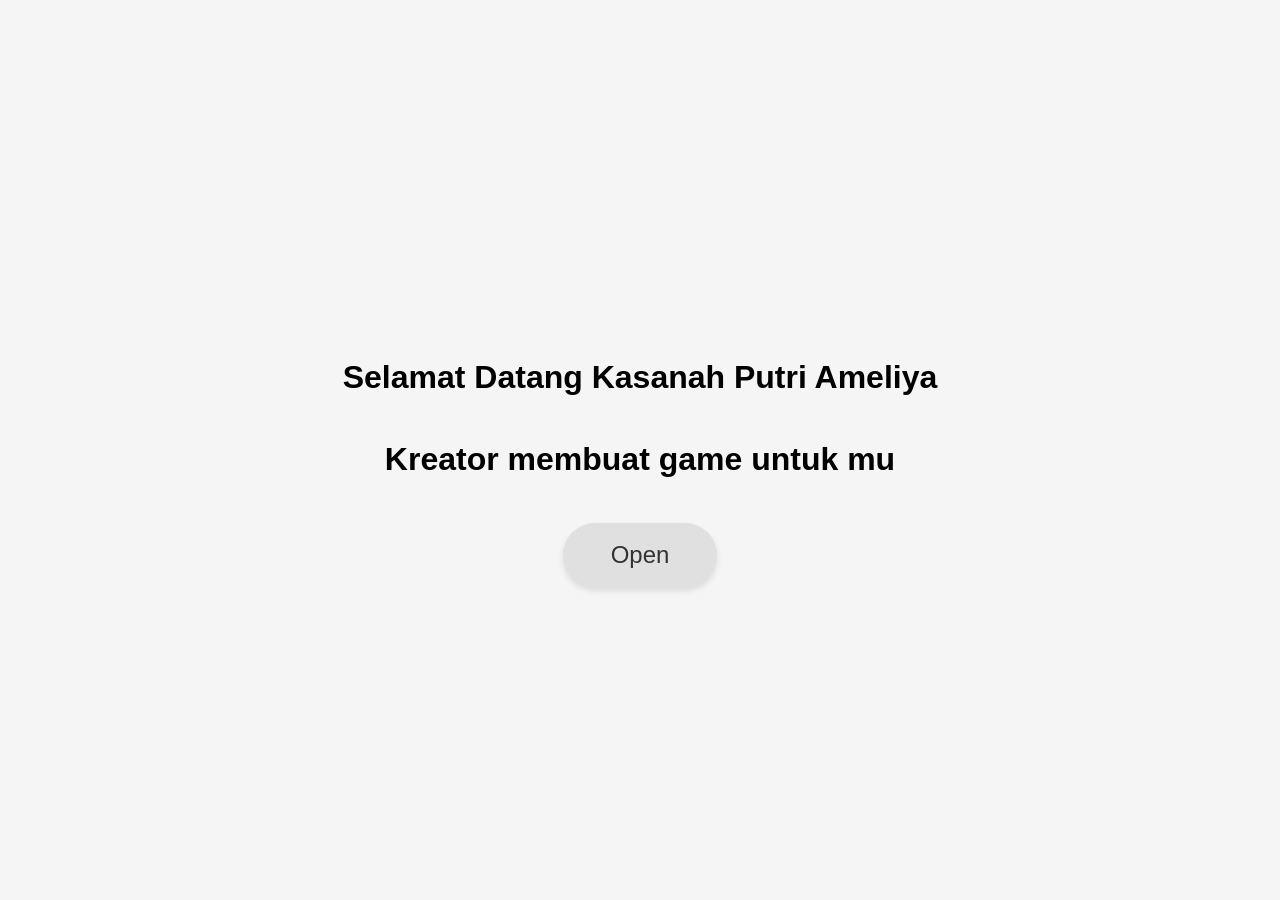
<file: MasukGame/index.html>
<!DOCTYPE html>
<html lang="id">
<head>
    <meta charset="UTF-8">
    <meta name="viewport" content="width=device-width, initial-scale=1.0">
    <title>For you</title>
    <link rel="stylesheet" href="style.css">
    <link rel="stylesheet" href="transition.css">
</head>
<body>
    <div class="container">
        <h1>Selamat Datang Kasanah Putri Ameliya</h1>
        <h1>Kreator membuat game untuk mu</h1>
        <button id="openBtn" class="btn">Open</button>
    </div>
    
    <script src="transition.js"></script>
    <script>
    document.getElementById('openBtn').addEventListener('click', function() {
        navigate('TicTacToe.html');
    });
</script>
</body>
</html>
</file>
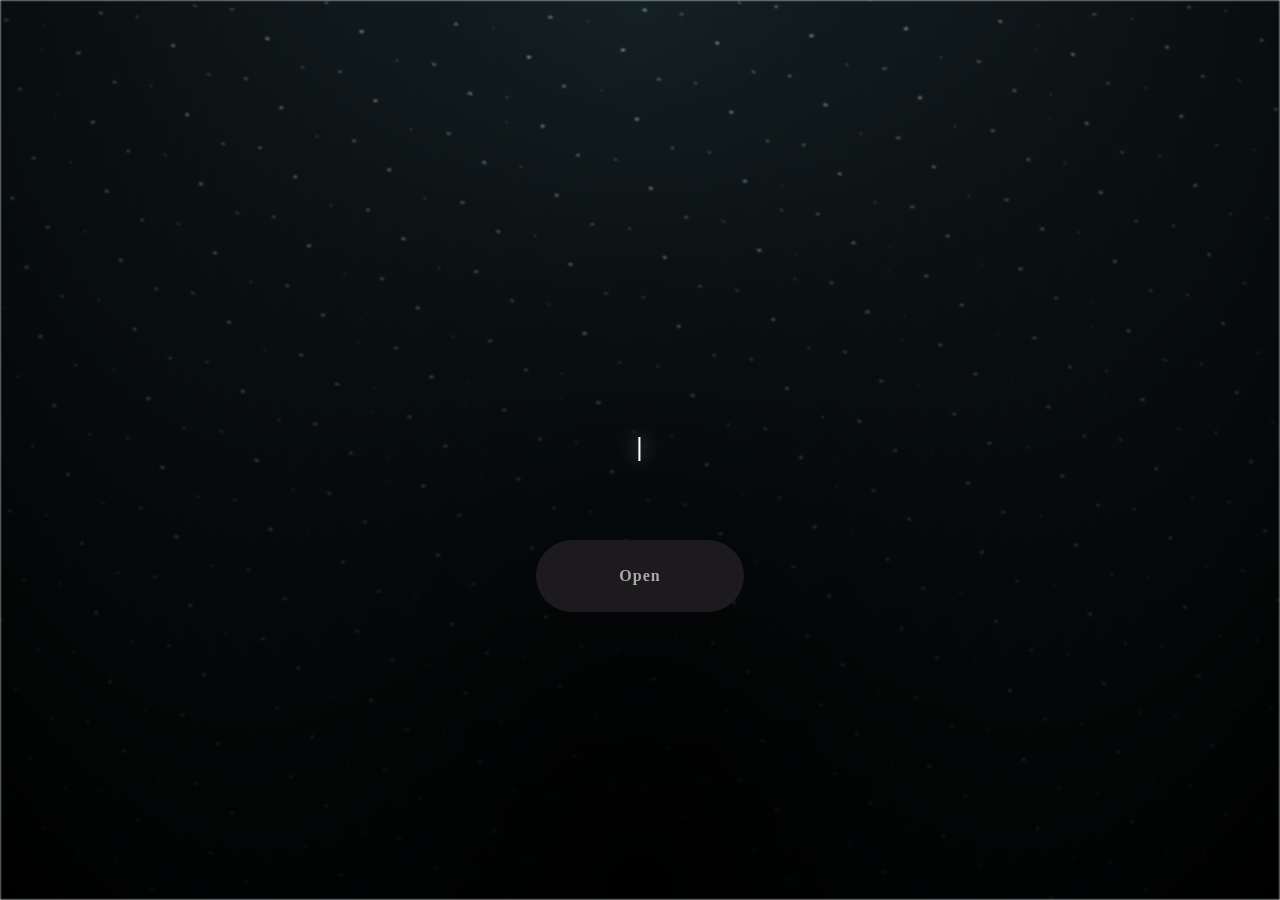
<file: pesan/index.html>
<html lang="id">
<head>
  <meta charset="UTF-8">
  <meta name="viewport" content="width=device-width, initial-scale=1.0">
  <link rel="shortcut icon" href="images/gift.png" type="image/x-icon">
  <link rel="stylesheet" href="index.css">
  <title>Pesan</title>
  <style>
    .secret-toast {
      position: fixed;
      bottom: 32px;
      left: 50%;
      transform: translateX(-50%) translateY(20px);
      background: rgba(164, 124, 243, 0.15);
      border: 1px solid rgba(164, 124, 243, 0.4);
      color: white;
      font-family: 'Courier New', Courier, monospace;
      font-size: 0.82rem;
      letter-spacing: 1px;
      padding: 10px 24px;
      border-radius: 50px;
      backdrop-filter: blur(8px);
      opacity: 0;
      pointer-events: none;
      transition: opacity 0.35s ease, transform 0.35s ease;
      z-index: 99;
      white-space: nowrap;
    }
    .secret-toast.show {
      opacity: 1;
      transform: translateX(-50%) translateY(0);
    }
  </style>
</head>
<body>
  <div class="night"></div>
  <h1 class="title"></h1>

  <div style="position: absolute; top: 60vh; width: 100%; display: flex; justify-content: center;">
    <!-- target="_blank" agar pesan.html buka di tab baru -->
    <a id="openBtn" href="pesan.html" target="_blank" class="btn">
      <span class="text">Open</span>
    </a>
  </div>

  <div class="secret-toast" id="secretToast"></div>

  <script src="index.js"></script>
  <script>
    const openBtn     = document.getElementById('openBtn');
    const secretToast = document.getElementById('secretToast');

    function updateBtn() {
      if (localStorage.getItem('pesanDibaca') === 'true') {
        openBtn.href   = '../flower/flower.html';
        openBtn.target = '_self';
      } else {
        openBtn.href   = 'pesan.html';
        openBtn.target = '_blank';
      }
    }
    updateBtn();

    // ── Dengarkan pesan dari tab pesan.html ──
    // Saat "for you" ditekan di pesan.html, tab ini akan redirect ke flower.html
    const bc = new BroadcastChannel('quby_game');
    bc.onmessage = (e) => {
      if (e.data === 'FOR_YOU_PRESSED') {
        localStorage.setItem('pesanDibaca', 'true');
        updateBtn();
        // Redirect tab index ke flower
        window.location.href = '../flower/flower.html';
      }
    };

    // ── Toast helper ──
    let toastTimer = null;
    function showToast(msg, duration = 2800) {
      clearTimeout(toastTimer);
      secretToast.textContent = msg;
      secretToast.classList.add('show');
      toastTimer = setTimeout(() => secretToast.classList.remove('show'), duration);
    }

    // ── Secret code: ketik "kreator" ──
    const SECRET = 'kreator';
    let buffer   = '';
    let bufTimer = null;

    document.addEventListener('keydown', (e) => {
      if (e.key.length !== 1) return;
      buffer += e.key.toLowerCase();
      if (buffer.length > SECRET.length) buffer = buffer.slice(-SECRET.length);
      clearTimeout(bufTimer);
      bufTimer = setTimeout(() => { buffer = ''; }, 2000);
      if (buffer === SECRET) {
        buffer = '';
        localStorage.removeItem('pesanDibaca');
        updateBtn();
        showToast('✅ Mode kreator aktif — pesan bisa dibuka kembali');
      }
    });
  </script>
</body>
</html>
</file>
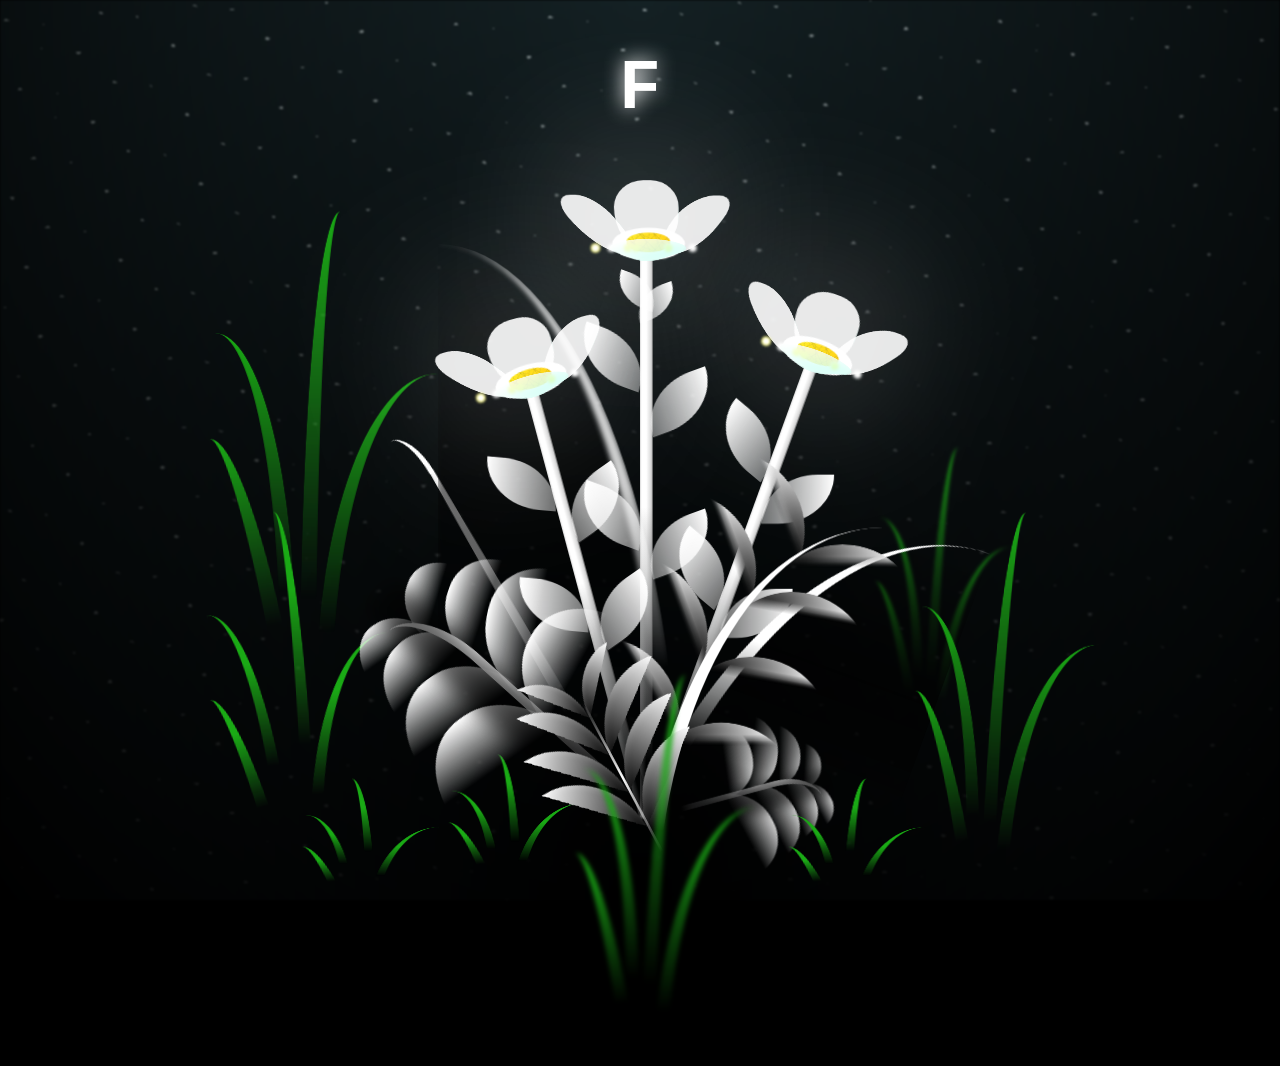
<file: flower/flower.html>
<!DOCTYPE html>
<html lang="en">

<head>
  <meta charset="UTF-8">
  <meta http-equiv="X-UA-Compatible" content="IE=edge">
  <meta name="viewport" content="width=device-width, initial-scale=1.0">
  <link rel="shortcut icon" href="images/gift.png" type="image/x-icon">
  <link rel="stylesheet" href="style.css">
  <title>FLOWERS</title>
</head>

<body class="not-loaded">
  <!-- Background -->
  <div class="night"></div>

  <!-- Flower -->
  <div class="flowers">
    <div class="flower flower--1">
      <div class="flower__leafs flower__leafs--1">
        <div class="flower__leaf flower__leaf--1"></div>
        <div class="flower__leaf flower__leaf--2"></div>
        <div class="flower__leaf flower__leaf--3"></div>
        <div class="flower__leaf flower__leaf--4"></div>
        <div class="flower__white-circle"></div>
        <div class="flower__light flower__light--1"></div>
        <div class="flower__light flower__light--2"></div>
        <div class="flower__light flower__light--3"></div>
        <div class="flower__light flower__light--4"></div>
        <div class="flower__light flower__light--5"></div>
        <div class="flower__light flower__light--6"></div>
        <div class="flower__light flower__light--7"></div>
        <div class="flower__light flower__light--8"></div>
      </div>
      <div class="flower__line">
        <div class="flower__line__leaf flower__line__leaf--1"></div>
        <div class="flower__line__leaf flower__line__leaf--2"></div>
        <div class="flower__line__leaf flower__line__leaf--3"></div>
        <div class="flower__line__leaf flower__line__leaf--4"></div>
        <div class="flower__line__leaf flower__line__leaf--5"></div>
        <div class="flower__line__leaf flower__line__leaf--6"></div>
      </div>
    </div>

    <div class="flower flower--2">
      <div class="flower__leafs flower__leafs--2">
        <div class="flower__leaf flower__leaf--1"></div>
        <div class="flower__leaf flower__leaf--2"></div>
        <div class="flower__leaf flower__leaf--3"></div>
        <div class="flower__leaf flower__leaf--4"></div>
        <div class="flower__white-circle"></div>
        <div class="flower__light flower__light--1"></div>
        <div class="flower__light flower__light--2"></div>
        <div class="flower__light flower__light--3"></div>
        <div class="flower__light flower__light--4"></div>
        <div class="flower__light flower__light--5"></div>
        <div class="flower__light flower__light--6"></div>
        <div class="flower__light flower__light--7"></div>
        <div class="flower__light flower__light--8"></div>
      </div>
      <div class="flower__line">
        <div class="flower__line__leaf flower__line__leaf--1"></div>
        <div class="flower__line__leaf flower__line__leaf--2"></div>
        <div class="flower__line__leaf flower__line__leaf--3"></div>
        <div class="flower__line__leaf flower__line__leaf--4"></div>
      </div>
    </div>

    <div class="flower flower--3">
      <div class="flower__leafs flower__leafs--3">
        <div class="flower__leaf flower__leaf--1"></div>
        <div class="flower__leaf flower__leaf--2"></div>
        <div class="flower__leaf flower__leaf--3"></div>
        <div class="flower__leaf flower__leaf--4"></div>
        <div class="flower__white-circle"></div>
        <div class="flower__light flower__light--1"></div>
        <div class="flower__light flower__light--2"></div>
        <div class="flower__light flower__light--3"></div>
        <div class="flower__light flower__light--4"></div>
        <div class="flower__light flower__light--5"></div>
        <div class="flower__light flower__light--6"></div>
        <div class="flower__light flower__light--7"></div>
        <div class="flower__light flower__light--8"></div>
      </div>
      <div class="flower__line">
        <div class="flower__line__leaf flower__line__leaf--1"></div>
        <div class="flower__line__leaf flower__line__leaf--2"></div>
        <div class="flower__line__leaf flower__line__leaf--3"></div>
        <div class="flower__line__leaf flower__line__leaf--4"></div>
      </div>
    </div>

    <div class="grow-ans" style="--d:1.2s">
      <div class="flower__g-long">
        <div class="flower__g-long__top"></div>
        <div class="flower__g-long__bottom"></div>
      </div>
    </div>

    <div class="growing-grass">
      <div class="flower__grass flower__grass--1">
        <div class="flower__grass--top"></div>
        <div class="flower__grass--bottom"></div>
        <div class="flower__grass__leaf flower__grass__leaf--1"></div>
        <div class="flower__grass__leaf flower__grass__leaf--2"></div>
        <div class="flower__grass__leaf flower__grass__leaf--3"></div>
        <div class="flower__grass__leaf flower__grass__leaf--4"></div>
        <div class="flower__grass__leaf flower__grass__leaf--5"></div>
        <div class="flower__grass__leaf flower__grass__leaf--6"></div>
        <div class="flower__grass__leaf flower__grass__leaf--7"></div>
        <div class="flower__grass__leaf flower__grass__leaf--8"></div>
        <div class="flower__grass__overlay"></div>
      </div>
    </div>

    <div class="growing-grass">
      <div class="flower__grass flower__grass--2">
        <div class="flower__grass--top"></div>
        <div class="flower__grass--bottom"></div>
        <div class="flower__grass__leaf flower__grass__leaf--1"></div>
        <div class="flower__grass__leaf flower__grass__leaf--2"></div>
        <div class="flower__grass__leaf flower__grass__leaf--3"></div>
        <div class="flower__grass__leaf flower__grass__leaf--4"></div>
        <div class="flower__grass__leaf flower__grass__leaf--5"></div>
        <div class="flower__grass__leaf flower__grass__leaf--6"></div>
        <div class="flower__grass__leaf flower__grass__leaf--7"></div>
        <div class="flower__grass__leaf flower__grass__leaf--8"></div>
        <div class="flower__grass__overlay"></div>
      </div>
    </div>

    <div class="grow-ans" style="--d:2.4s">
      <div class="flower__g-right flower__g-right--1">
        <div class="leaf"></div>
      </div>
    </div>

    <div class="grow-ans" style="--d:2.8s">
      <div class="flower__g-right flower__g-right--2">
        <div class="leaf"></div>
      </div>
    </div>

    <div class="grow-ans" style="--d:2.8s">
      <div class="flower__g-front">
        <div class="flower__g-front__leaf-wrapper flower__g-front__leaf-wrapper--1"><div class="flower__g-front__leaf"></div></div>
        <div class="flower__g-front__leaf-wrapper flower__g-front__leaf-wrapper--2"><div class="flower__g-front__leaf"></div></div>
        <div class="flower__g-front__leaf-wrapper flower__g-front__leaf-wrapper--3"><div class="flower__g-front__leaf"></div></div>
        <div class="flower__g-front__leaf-wrapper flower__g-front__leaf-wrapper--4"><div class="flower__g-front__leaf"></div></div>
        <div class="flower__g-front__leaf-wrapper flower__g-front__leaf-wrapper--5"><div class="flower__g-front__leaf"></div></div>
        <div class="flower__g-front__leaf-wrapper flower__g-front__leaf-wrapper--6"><div class="flower__g-front__leaf"></div></div>
        <div class="flower__g-front__leaf-wrapper flower__g-front__leaf-wrapper--7"><div class="flower__g-front__leaf"></div></div>
        <div class="flower__g-front__leaf-wrapper flower__g-front__leaf-wrapper--8"><div class="flower__g-front__leaf"></div></div>
        <div class="flower__g-front__line"></div>
      </div>
    </div>

    <div class="grow-ans" style="--d:3.2s">
      <div class="flower__g-fr">
        <div class="leaf"></div>
        <div class="flower__g-fr__leaf flower__g-fr__leaf--1"></div>
        <div class="flower__g-fr__leaf flower__g-fr__leaf--2"></div>
        <div class="flower__g-fr__leaf flower__g-fr__leaf--3"></div>
        <div class="flower__g-fr__leaf flower__g-fr__leaf--4"></div>
        <div class="flower__g-fr__leaf flower__g-fr__leaf--5"></div>
        <div class="flower__g-fr__leaf flower__g-fr__leaf--6"></div>
        <div class="flower__g-fr__leaf flower__g-fr__leaf--7"></div>
        <div class="flower__g-fr__leaf flower__g-fr__leaf--8"></div>
      </div>
    </div>

    <div class="long-g long-g--0">
      <div class="grow-ans" style="--d:3s"><div class="leaf leaf--0"></div></div>
      <div class="grow-ans" style="--d:2.2s"><div class="leaf leaf--1"></div></div>
      <div class="grow-ans" style="--d:3.4s"><div class="leaf leaf--2"></div></div>
      <div class="grow-ans" style="--d:3.6s"><div class="leaf leaf--3"></div></div>
    </div>
    <div class="long-g long-g--1">
      <div class="grow-ans" style="--d:3.6s"><div class="leaf leaf--0"></div></div>
      <div class="grow-ans" style="--d:3.8s"><div class="leaf leaf--1"></div></div>
      <div class="grow-ans" style="--d:4s"><div class="leaf leaf--2"></div></div>
      <div class="grow-ans" style="--d:4.2s"><div class="leaf leaf--3"></div></div>
    </div>
    <div class="long-g long-g--2">
      <div class="grow-ans" style="--d:4s"><div class="leaf leaf--0"></div></div>
      <div class="grow-ans" style="--d:4.2s"><div class="leaf leaf--1"></div></div>
      <div class="grow-ans" style="--d:4.4s"><div class="leaf leaf--2"></div></div>
      <div class="grow-ans" style="--d:4.6s"><div class="leaf leaf--3"></div></div>
    </div>
    <div class="long-g long-g--3">
      <div class="grow-ans" style="--d:4s"><div class="leaf leaf--0"></div></div>
      <div class="grow-ans" style="--d:4.2s"><div class="leaf leaf--1"></div></div>
      <div class="grow-ans" style="--d:3s"><div class="leaf leaf--2"></div></div>
      <div class="grow-ans" style="--d:3.6s"><div class="leaf leaf--3"></div></div>
    </div>
    <div class="long-g long-g--4">
      <div class="grow-ans" style="--d:4s"><div class="leaf leaf--0"></div></div>
      <div class="grow-ans" style="--d:4.2s"><div class="leaf leaf--1"></div></div>
      <div class="grow-ans" style="--d:3s"><div class="leaf leaf--2"></div></div>
      <div class="grow-ans" style="--d:3.6s"><div class="leaf leaf--3"></div></div>
    </div>
    <div class="long-g long-g--5">
      <div class="grow-ans" style="--d:4s"><div class="leaf leaf--0"></div></div>
      <div class="grow-ans" style="--d:4.2s"><div class="leaf leaf--1"></div></div>
      <div class="grow-ans" style="--d:3s"><div class="leaf leaf--2"></div></div>
      <div class="grow-ans" style="--d:3.6s"><div class="leaf leaf--3"></div></div>
    </div>
    <div class="long-g long-g--6">
      <div class="grow-ans" style="--d:4.2s"><div class="leaf leaf--0"></div></div>
      <div class="grow-ans" style="--d:4.4s"><div class="leaf leaf--1"></div></div>
      <div class="grow-ans" style="--d:4.6s"><div class="leaf leaf--2"></div></div>
      <div class="grow-ans" style="--d:4.8s"><div class="leaf leaf--3"></div></div>
    </div>
    <div class="long-g long-g--7">
      <div class="grow-ans" style="--d:3s"><div class="leaf leaf--0"></div></div>
      <div class="grow-ans" style="--d:3.2s"><div class="leaf leaf--1"></div></div>
      <div class="grow-ans" style="--d:3.5s"><div class="leaf leaf--2"></div></div>
      <div class="grow-ans" style="--d:3.6s"><div class="leaf leaf--3"></div></div>
    </div>
  </div>

  <!-- Title -->
  <h1 class="title"><span id="title"></span></h1>

  <!-- ✅ main.js duluan, baru audio di bawahnya -->
  <script src="main.js"></script>

  <!-- Audio: lanjutkan dari posisi tersimpan -->
  <audio id="bgMusic" src="../pesan/Goo-Goo-Dolls–Iris.mp3" preload="auto"></audio>
  <script>
    const music     = document.getElementById('bgMusic');
    const savedTime = parseFloat(localStorage.getItem('musicTime') || '0');

    music.currentTime = savedTime;
    music.volume      = 0.7;
    music.play().catch(() => {
      document.addEventListener('click', () => music.play(), { once: true });
    });

    // Bersihkan setelah dipakai
    localStorage.removeItem('musicTime');
    localStorage.removeItem('musicSrc');
  </script>

</body>
</html>
</file>
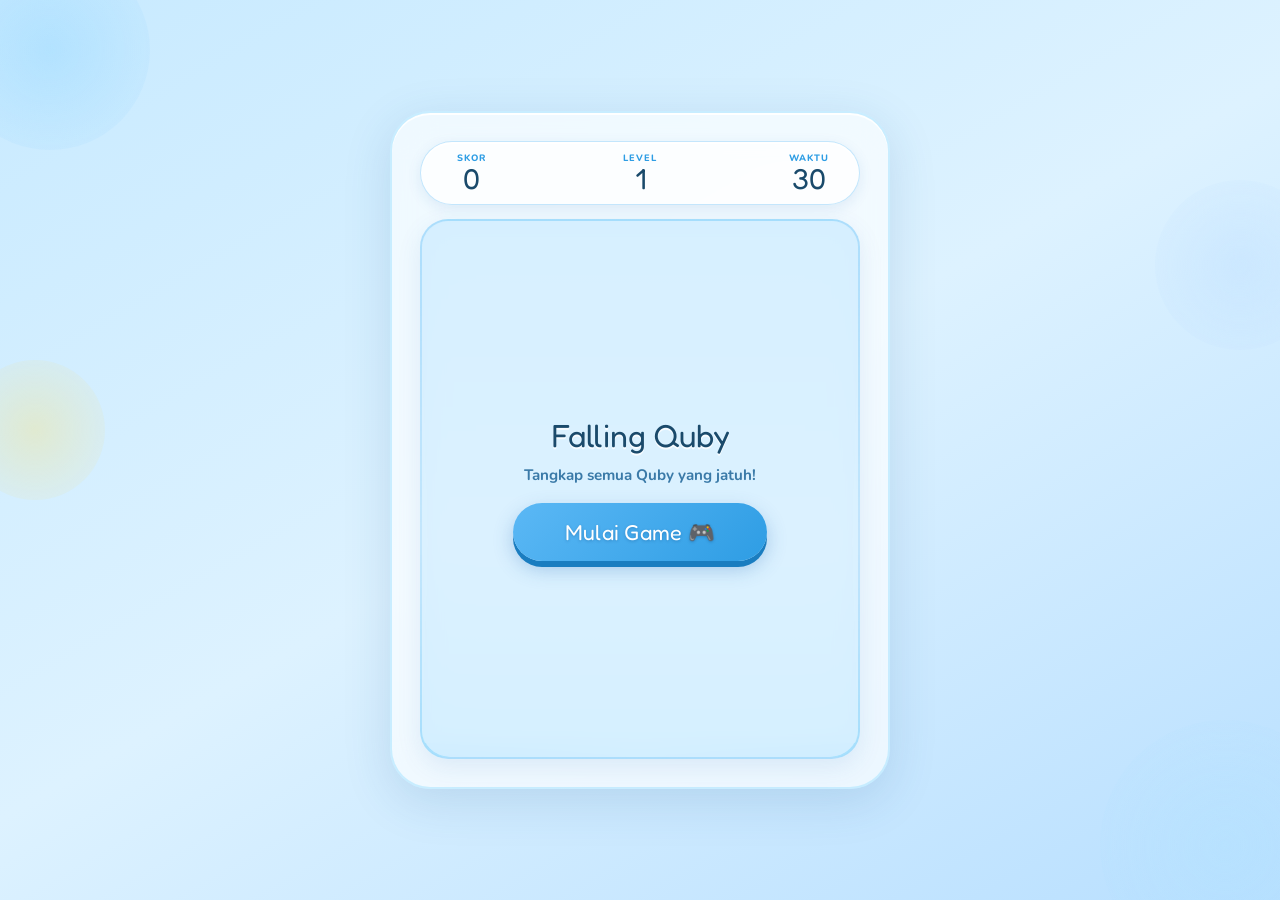
<file: LastGame/falling.html>
<!DOCTYPE html>
<html lang="id">
<head>
    <meta charset="UTF-8">
    <meta name="viewport" content="width=device-width, initial-scale=1.0, maximum-scale=1.0, user-scalable=no">
    <title>Falling Quby 🍡</title>
    <link rel="preconnect" href="https://fonts.googleapis.com">
    <link rel="preconnect" href="https://fonts.gstatic.com" crossorigin>
    <link href="https://fonts.googleapis.com/css2?family=Fredoka+One&family=Nunito:wght@400;700;800;900&display=swap" rel="stylesheet">
    <link rel="stylesheet" href="falling.css">
</head>
<body>

<div class="bg-bubble b1"></div>
<div class="bg-bubble b2"></div>
<div class="bg-bubble b3"></div>
<div class="bg-bubble b4"></div>

<div class="container">

    <!-- Header skor & timer -->
    <div class="header">
        <div class="stat-box">
            <span class="stat-label">SKOR</span>
            <span class="stat-value" id="score">0</span>
        </div>
        <div class="stat-box center-stat">
            <span class="stat-label">LEVEL</span>
            <span class="stat-value" id="level-display">1</span>
        </div>
        <div class="stat-box">
            <span class="stat-label">WAKTU</span>
            <span class="stat-value timer-val" id="timer">30</span>
        </div>
    </div>

    <!-- Area game -->
    <div id="game-area">

        <!-- START overlay (tampil di dalam game area) -->
        <div id="start-overlay" class="start-overlay">
            <div class="start-overlay-title">Falling Quby </div>
            <div class="start-overlay-sub">Tangkap semua Quby yang jatuh!</div>
            <button id="start-btn" class="start-btn" ontouchstart="">Mulai Game 🎮</button>
        </div>

        <!-- Countdown overlay -->
        <div id="countdown-overlay" class="countdown-overlay hidden">
            <div class="countdown-num" id="countdown-num">3</div>
            <div class="countdown-sub">Bersiap…</div>
        </div>

        <!-- Combo flash -->
        <div id="combo-badge" class="combo-badge hidden"></div>

    </div>

    <!-- Score bump display -->
    <div id="score-bump" class="score-bump hidden">+1</div>

</div>

<script src="falling.js"></script>
</body>
</html>
</file>
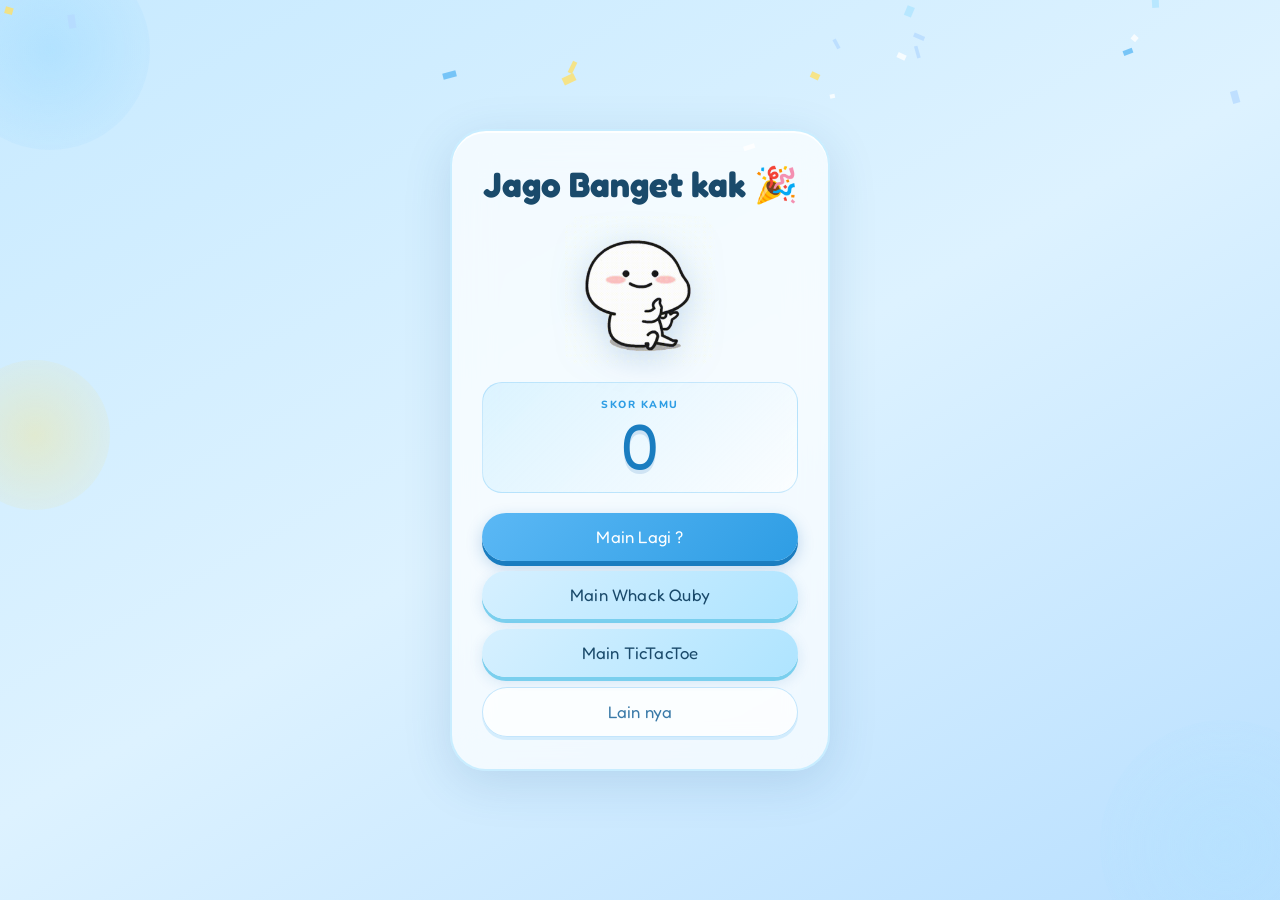
<file: LastGame/result-falling.html>
<!DOCTYPE html>
<html lang="id">
<head>
    <meta charset="UTF-8">
    <meta name="viewport" content="width=device-width, initial-scale=1.0, maximum-scale=1.0, user-scalable=no">
    <title>Hasil - Falling Quby</title>
    <link rel="preconnect" href="https://fonts.googleapis.com">
    <link rel="preconnect" href="https://fonts.gstatic.com" crossorigin>
    <link href="https://fonts.googleapis.com/css2?family=Fredoka+One&family=Nunito:wght@400;700;800;900&display=swap" rel="stylesheet">
    <style>
        *, *::before, *::after {
            margin: 0; padding: 0;
            box-sizing: border-box;
            user-select: none;
            -webkit-tap-highlight-color: transparent;
        }

        :root {
            --blue:    #5BB8F5;
            --blue-d:  #2E9DE4;
            --blue-dd: #1A7DC0;
            --blue-l:  #AEE4FF;
            --blue-ll: #D6F0FF;
            --navy:    #1a4a6b;
            --navy-l:  #3a7aa8;
            --shadow:  rgba(30, 90, 140, 0.15);
        }

        body {
            font-family: 'Nunito', sans-serif;
            min-height: 100vh;
            display: flex;
            justify-content: center;
            align-items: center;
            background: linear-gradient(150deg, #c8eaff 0%, #ddf2ff 50%, #b8dfff 100%);
            padding: 20px;
            position: relative;
            overflow-x: hidden;
        }

        /* Floating blobs */
        .blob {
            position: fixed;
            border-radius: 50%;
            pointer-events: none;
            z-index: 0;
            opacity: 0.3;
            animation: blobDrift 10s ease-in-out infinite alternate;
        }
        .blob-1 { width: 200px; height: 200px; background: radial-gradient(circle, #7DCFFF, transparent); top: -50px; left: -50px; animation-delay: 0s; }
        .blob-2 { width: 250px; height: 250px; background: radial-gradient(circle, #AEE4FF, transparent); bottom: -70px; right: -70px; animation-delay: 2s; }
        .blob-3 { width: 150px; height: 150px; background: radial-gradient(circle, #FFE066, transparent); top: 40%; left: -40px; animation-delay: 4s; }

        @keyframes blobDrift {
            from { transform: translate(0,0) scale(1); }
            to   { transform: translate(14px,-18px) scale(1.07); }
        }

        /* ── Card ── */
        .card {
            position: relative;
            z-index: 1;
            width: 100%;
            max-width: 380px;
            background: rgba(255, 255, 255, 0.7);
            backdrop-filter: blur(20px);
            -webkit-backdrop-filter: blur(20px);
            border-radius: 36px;
            border: 2px solid rgba(174, 228, 255, 0.6);
            box-shadow: 0 12px 48px var(--shadow), 0 2px 0 rgba(255,255,255,0.9) inset;
            padding: clamp(24px, 6vw, 32px) clamp(20px, 5vw, 30px);
            text-align: center;
            animation: cardIn 0.7s cubic-bezier(0.34,1.56,0.64,1) both;
        }

        @keyframes cardIn {
            from { opacity: 0; transform: scale(0.85) translateY(28px); }
            to   { opacity: 1; transform: scale(1) translateY(0); }
        }

        @keyframes fadeUp {
            from { opacity: 0; transform: translateY(14px); }
            to   { opacity: 1; transform: translateY(0); }
        }

        /* ── Title (di atas GIF) ── */
        .result-title {
            font-family: 'Fredoka One', cursive;
            font-size: clamp(1.6rem, 7vw, 2.2rem);
            color: var(--navy);
            margin-bottom: 10px;
            animation: fadeUp 0.5s ease 0.1s both;
        }

        /* ── Quby GIF ── */
        .result-gif {
            width: clamp(110px, 35vw, 150px);
            height: auto;
            margin: 0 auto 16px;
            display: block;
            border-radius: 16px;
            filter: drop-shadow(0 8px 16px rgba(30,100,180,0.2));
            animation: gifBounce 0.65s cubic-bezier(0.34,1.56,0.64,1) 0.2s both;
        }

        @keyframes gifBounce {
            from { transform: scale(0) rotate(-8deg); opacity: 0; }
            to   { transform: scale(1) rotate(0deg);  opacity: 1; }
        }

        /* ── Score block ── */
        .score-block {
            background: linear-gradient(135deg, rgba(174,228,255,0.35), rgba(255,255,255,0.6));
            border-radius: 20px;
            border: 1.5px solid rgba(91,184,245,0.3);
            padding: 14px 40px;
            margin-bottom: 20px;
            animation: fadeUp 0.5s ease 0.3s both;
        }

        .score-label {
            font-size: 0.65rem;
            font-weight: 800;
            color: var(--blue-d);
            text-transform: uppercase;
            letter-spacing: 1.5px;
            display: block;
            margin-bottom: 2px;
        }

        .score-num {
            font-family: 'Fredoka One', cursive;
            font-size: clamp(3rem, 12vw, 4rem);
            color: var(--blue-dd);
            text-shadow: 0 4px 0 rgba(30,100,180,0.15);
            line-height: 1;
            display: block;
        }

        /* ── Buttons — full column ── */
        .btn-group {
            display: flex;
            flex-direction: column;
            gap: 10px;
            width: 100%;
            animation: fadeUp 0.5s ease 0.4s both;
        }

        .rbtn {
            font-family: 'Fredoka One', cursive;
            font-size: clamp(0.9rem, 3.5vw, 1.05rem);
            border: none;
            padding: clamp(12px, 2.5vw, 14px) 10px;
            border-radius: 50px;
            cursor: pointer;
            transition: all 0.15s cubic-bezier(0.34,1.56,0.64,1);
            touch-action: manipulation;
            width: 100%;
            letter-spacing: 0.2px;
        }

        .rbtn:active { transform: scale(0.94) translateY(2px); }

        .rbtn-primary {
            background: linear-gradient(135deg, #5BB8F5, #2E9DE4);
            color: white;
            box-shadow: 0 5px 0 #1A7DC0, 0 6px 16px rgba(30,100,180,0.28);
        }
        .rbtn-primary:hover {
            transform: translateY(-2px);
            box-shadow: 0 7px 0 #1A7DC0, 0 10px 22px rgba(30,100,180,0.32);
        }

        .rbtn-secondary {
            background: linear-gradient(135deg, #D6F0FF, #AEE4FF);
            color: var(--navy);
            box-shadow: 0 4px 0 #7ACFEE, 0 5px 14px rgba(30,100,180,0.15);
        }
        .rbtn-secondary:hover {
            transform: translateY(-2px);
            background: linear-gradient(135deg, #AEE4FF, #7DCFFF);
        }

        .rbtn-ghost {
            background: rgba(255,255,255,0.7);
            color: var(--navy-l);
            border: 1.5px solid rgba(91,184,245,0.35);
            box-shadow: 0 3px 0 rgba(91,184,245,0.2);
        }
        .rbtn-ghost:hover { background: rgba(214,240,255,0.9); }

        /* ── Confetti canvas ── */
        #confetti-canvas {
            position: fixed;
            inset: 0;
            pointer-events: none;
            z-index: 99;
        }
    </style>
</head>
<body>

    <div class="blob blob-1"></div>
    <div class="blob blob-2"></div>
    <div class="blob blob-3"></div>

    <canvas id="confetti-canvas"></canvas>

    <div class="card">

        <h2 class="result-title">Jago Banget kak 🎉</h2>

        <img src="Quby.gif" alt="Quby" class="result-gif">

        <div class="score-block">
            <span class="score-label">Skor Kamu</span>
            <span class="score-num" id="final-score">0</span>
        </div>

        <div class="btn-group">
            <button class="rbtn rbtn-primary"    id="mainLagiBtn"> Main Lagi ? </button>
            <button class="rbtn rbtn-secondary"  id="moleBtn"> Main Whack Quby</button>
            <button class="rbtn rbtn-secondary"  id="tttBtn"> Main  TicTacToe</button>
            <button class="rbtn rbtn-ghost"      id="stopBtn"> Lain nya  </button>
        </div>

    </div>

    <script>
        /* ── Tampilkan skor ── */
        const score = parseInt(localStorage.getItem('lastFallingScore') || '0');
        document.getElementById('final-score').textContent = score;

        /* ── Confetti selalu tampil ── */
        const canvas = document.getElementById('confetti-canvas');
        const ctx    = canvas.getContext('2d');
        canvas.width  = window.innerWidth;
        canvas.height = window.innerHeight;

        const colors = ['#5BB8F5','#AEE4FF','#FFE066','#7DCFFF','#B6DAFF','#ffffff'];
        const pieces = Array.from({ length: 120 }, () => ({
            x:     Math.random() * canvas.width,
            y:     Math.random() * -canvas.height,
            w:     Math.random() * 10 + 5,
            h:     Math.random() * 5  + 3,
            color: colors[Math.floor(Math.random() * colors.length)],
            rot:   Math.random() * 360,
            vx:    (Math.random() - 0.5) * 2.5,
            vy:    Math.random() * 3.5 + 1.5,
            vr:    (Math.random() - 0.5) * 5,
        }));

        let frame = 0;
        (function draw() {
            ctx.clearRect(0, 0, canvas.width, canvas.height);
            pieces.forEach(p => {
                ctx.save();
                ctx.translate(p.x, p.y);
                ctx.rotate(p.rot * Math.PI / 180);
                ctx.fillStyle   = p.color;
                ctx.globalAlpha = Math.max(0, 1 - frame / 160);
                ctx.fillRect(-p.w/2, -p.h/2, p.w, p.h);
                ctx.restore();
                p.x += p.vx; p.y += p.vy; p.rot += p.vr;
                if (p.y > canvas.height) { p.y = -20; p.x = Math.random() * canvas.width; }
            });
            frame++;
            if (frame < 180) requestAnimationFrame(draw);
            else ctx.clearRect(0, 0, canvas.width, canvas.height);
        })();

        /* ── Navigasi tombol ── */
       document.getElementById('mainLagiBtn').addEventListener('click', () => {
    window.location.href = 'falling.html';  // sama folder
});
document.getElementById('moleBtn').addEventListener('click', () => {
    window.location.href = '../MasukGame/mole.html';
});
document.getElementById('tttBtn').addEventListener('click', () => {
    window.location.href = '../MasukGame/TicTacToe.html';
});
document.getElementById('stopBtn').addEventListener('click', () => {
    window.location.href = '../Confirm/stop.html';
});
    </script>
</body>
</html>
</file>
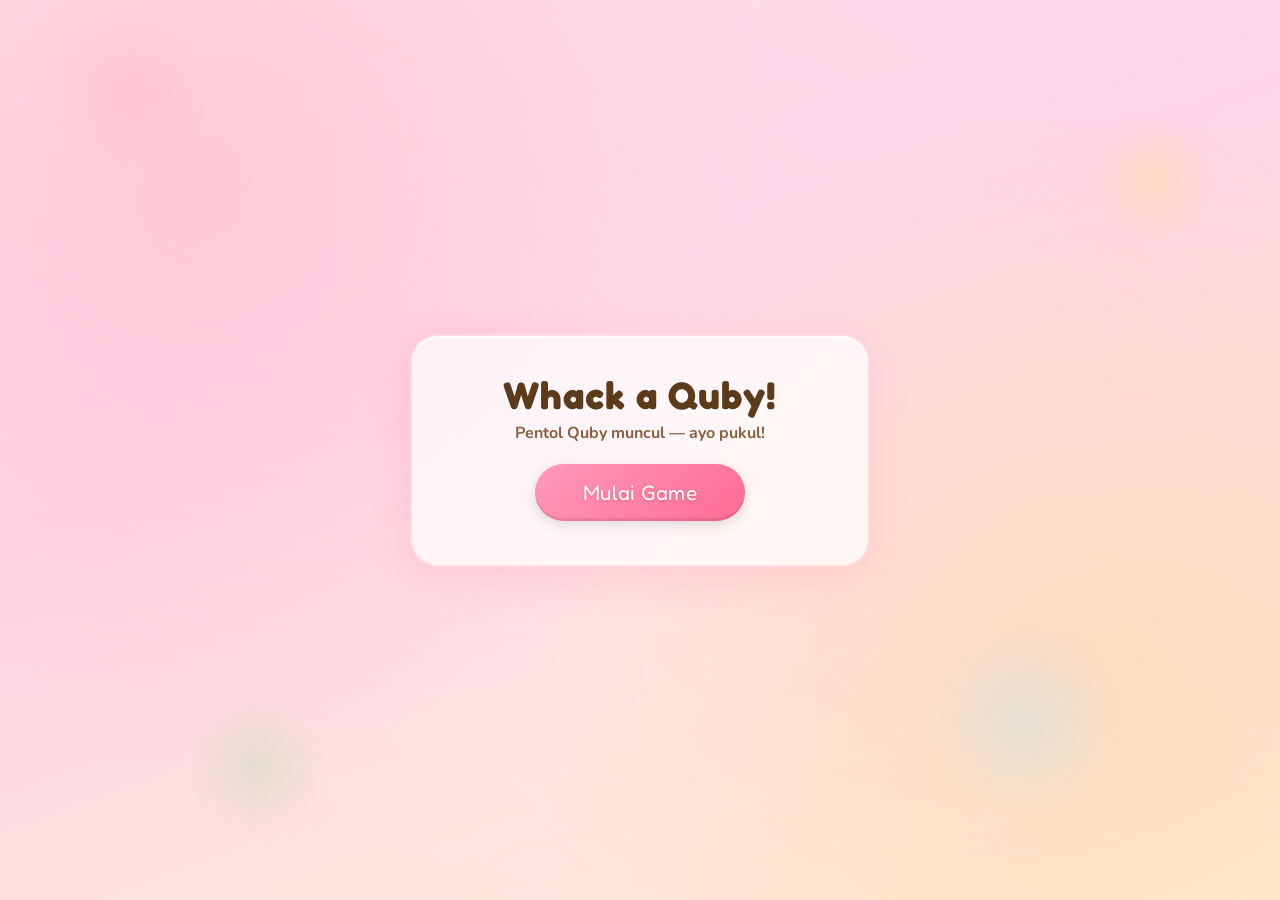
<file: MasukGame/mole.html>
<!DOCTYPE html>
<html lang="id">
<head>
    <meta charset="UTF-8">
    <meta name="viewport" content="width=device-width, initial-scale=1.0, maximum-scale=1.0, user-scalable=no">
    <title>Whack a Mole - Pentol Quby</title>
    <link rel="preconnect" href="https://fonts.googleapis.com">
    <link rel="preconnect" href="https://fonts.gstatic.com" crossorigin>
    <link rel="stylesheet" href="styles.css">
</head>
<body class="mole-game">

    <div class="mole-container" id="mainContainer">

        <!-- Countdown overlay -->
        <div id="countdownOverlay" style="display:none;">
            <div class="countdown-num" id="countdownNum">3</div>
            <div class="countdown-label">Bersiap…</div>
        </div>

        <h1 class="game-title" id="gameTitle">Whack a Quby!</h1>
        <p class="game-subtitle" id="gameSubtitle">Pentol Quby muncul — ayo pukul!</p>

        <!-- Start button -->
        <button id="startBtn" class="btn start-btn">Mulai Game </button>

        <!-- Game area (hidden until started) -->
        <div id="gameStatus" style="display:none;">
            <div class="status">
                <div class="stat-item">
                    <span class="stat-label">Skor</span>
                    <span class="stat-value" id="score">0</span>
                </div>
                <div class="stat-item">
                    <span class="stat-label">Waktu</span>
                    <span class="stat-value" id="timer">30</span>
                </div>
                <div class="stat-item">
                    <span class="stat-label">Level</span>
                    <span class="stat-value" id="levelDisplay">1</span>
                </div>
            </div>
            <div class="mole-board" id="moleBoard"></div>
        </div>

    </div>

    <script src="mole.js"></script>
</body>
</html>
</file>
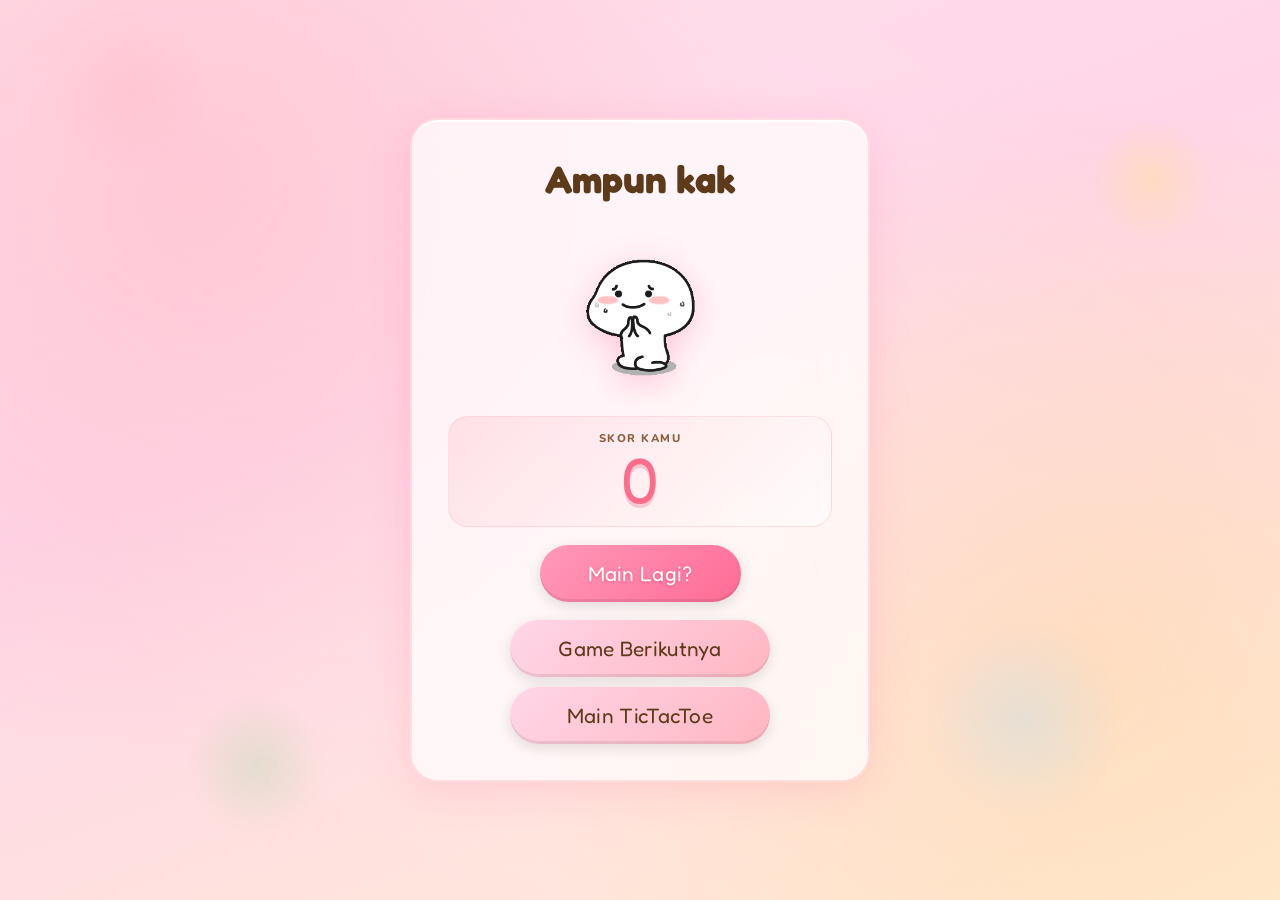
<file: MasukGame/result.html>
<!DOCTYPE html>
<html lang="id">
<head>
    <meta charset="UTF-8">
    <meta name="viewport" content="width=device-width, initial-scale=1.0, maximum-scale=1.0, user-scalable=no">
    <title>Hasil Permainan - Quby</title>
    <link rel="preconnect" href="https://fonts.googleapis.com">
    <link rel="preconnect" href="https://fonts.gstatic.com" crossorigin>
    <link rel="stylesheet" href="styles.css">
    <style>
        .result-title {
            font-family: 'Fredoka One', cursive;
            font-size: clamp(1.8rem, 7vw, 2.4rem);
            color: var(--brown);
            margin-bottom: 0;
            animation: containerPop 0.6s cubic-bezier(0.34,1.56,0.64,1) both;
        }

        .score-block {
            display: flex;
            flex-direction: column;
            align-items: center;
            gap: 2px;
            background: linear-gradient(135deg, rgba(255,182,193,0.3), rgba(255,255,255,0.5));
            border-radius: 20px;
            padding: 14px 40px;
            border: 1.5px solid rgba(255,182,193,0.4);
            margin: 6px 0;
            animation: containerPop 0.6s cubic-bezier(0.34,1.56,0.64,1) 0.2s both;
        }

        .score-num {
            font-family: 'Fredoka One', cursive;
            font-size: clamp(3rem, 12vw, 4rem);
            color: var(--pink-dd);
            text-shadow: 0 4px 0 rgba(200,50,80,0.2);
            line-height: 1;
        }

        .score-unit {
            font-size: 0.7rem;
            font-weight: 800;
            color: var(--brown-l);
            text-transform: uppercase;
            letter-spacing: 1.5px;
        }
    </style>
</head>
<body class="mole-game">

    <div class="mole-container result-container">

        <h1 class="result-title">Ampun kak</h1>

        <img src="quby.gif" alt="Quby Lucu" class="result-gif">

        <div class="score-block">
            <span class="score-unit">Skor Kamu</span>
            <span class="score-num" id="finalScore">0</span>
        </div>

        <div class="button-group">
            <button id="playAgainBtn" class="btn start-btn">Main Lagi? </button>
            <button id="nextGameBtn"  class="btn next-btn">Game Berikutnya </button>
            <button id="ticTacToeBtn" class="btn next-btn">Main TicTacToe </button>
            
        </div>
    </div>

    <script>
        document.getElementById('finalScore').textContent =
            parseInt(localStorage.getItem('lastScore') || '0');

        document.getElementById('playAgainBtn').addEventListener('click', () => {
            window.location.href = 'mole.html';
        });
        document.getElementById('nextGameBtn').addEventListener('click', () => {
            window.location.href = '../LastGame/falling.html';
        });
        document.getElementById('ticTacToeBtn').addEventListener('click', () => {
            window.location.href = 'TicTacToe.html';
        });
       
    </script>
</body>
</html>
</file>
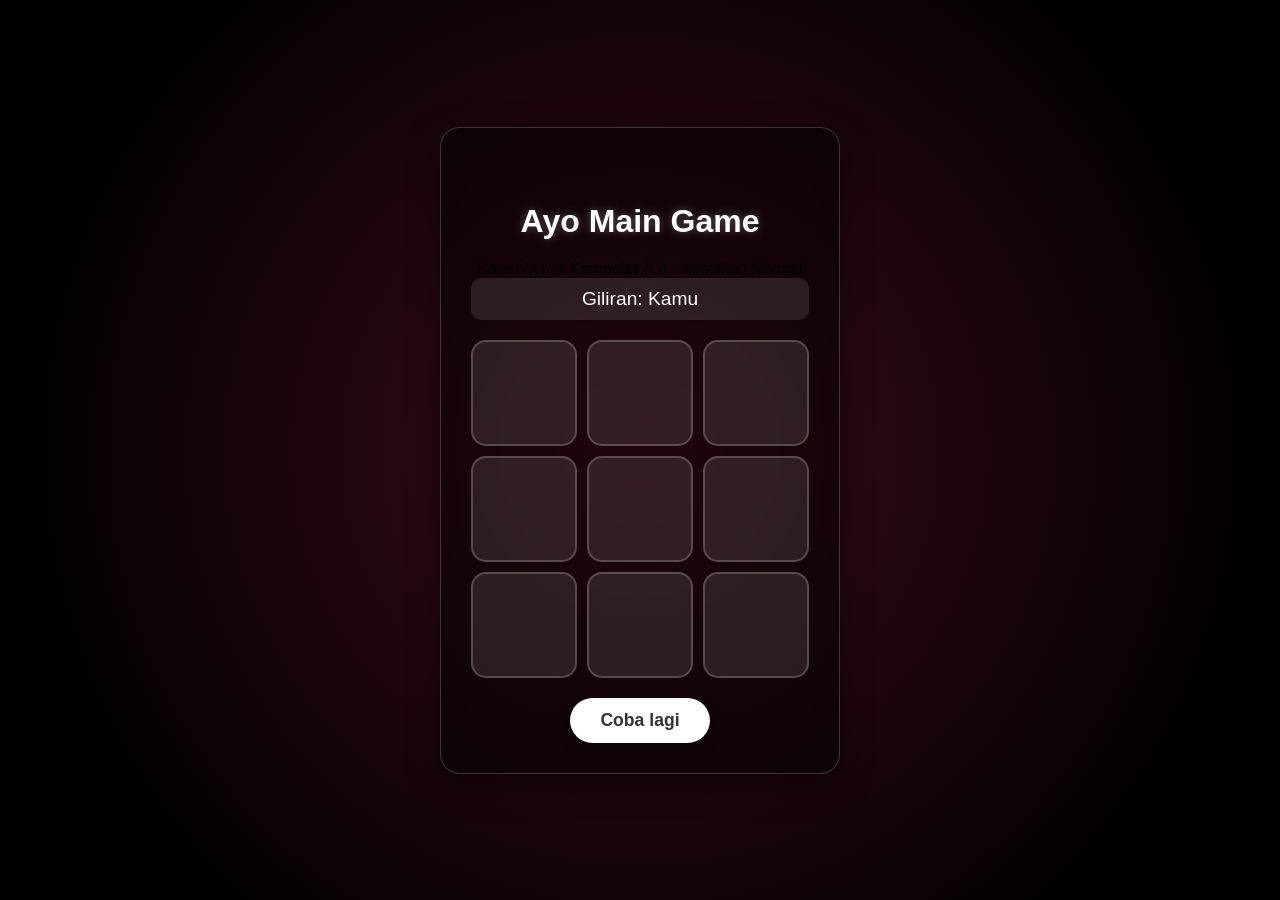
<file: MasukGame/TicTacToe.html>
<!DOCTYPE html>
<html lang="id">
<head>
    <meta charset="UTF-8">
    <meta name="viewport" content="width=device-width, initial-scale=1.0">
    <title>Tic Tac Toe</title>
    <link rel="stylesheet" href="style.css">
    <link rel="stylesheet" href="transition.css">
</head>
<body class="Play-Game">
    <div class="game-container">
        <h1 class="game-title">Ayo Main Game</h1>
        <p class="game-subtitle">Kamu (X) vs Komputer (O) - Kesulitan Normal</p>
        <div class="status" id="status">Giliran: Kamu</div>
        <div class="board" id="board"></div>
        <div class="button-group">
            <button class="reset-btn" id="resetBtn">Coba lagi</button>
            <button class="next-btn" id="nextBtn" style="display: none;">Next game</button>
        </div>
    </div>

    <!-- Confetti canvas -->
    <canvas id="confetti-canvas"></canvas>

    <!-- Result Overlay -->
    <div class="result-overlay" id="resultOverlay">
        <div class="result-card">
            <span class="result-icon" id="resultIcon"></span>
            <div class="result-title" id="resultTitle"></div>
            <div class="result-subtitle" id="resultSubtitle"></div>
            <button class="result-close-btn" id="resultCloseBtn">Tutup</button>
        </div>
    </div>
    <script src="transition.js"></script>
    <script src="ticTacToe.js"></script>
    
</body>
</html>
</file>
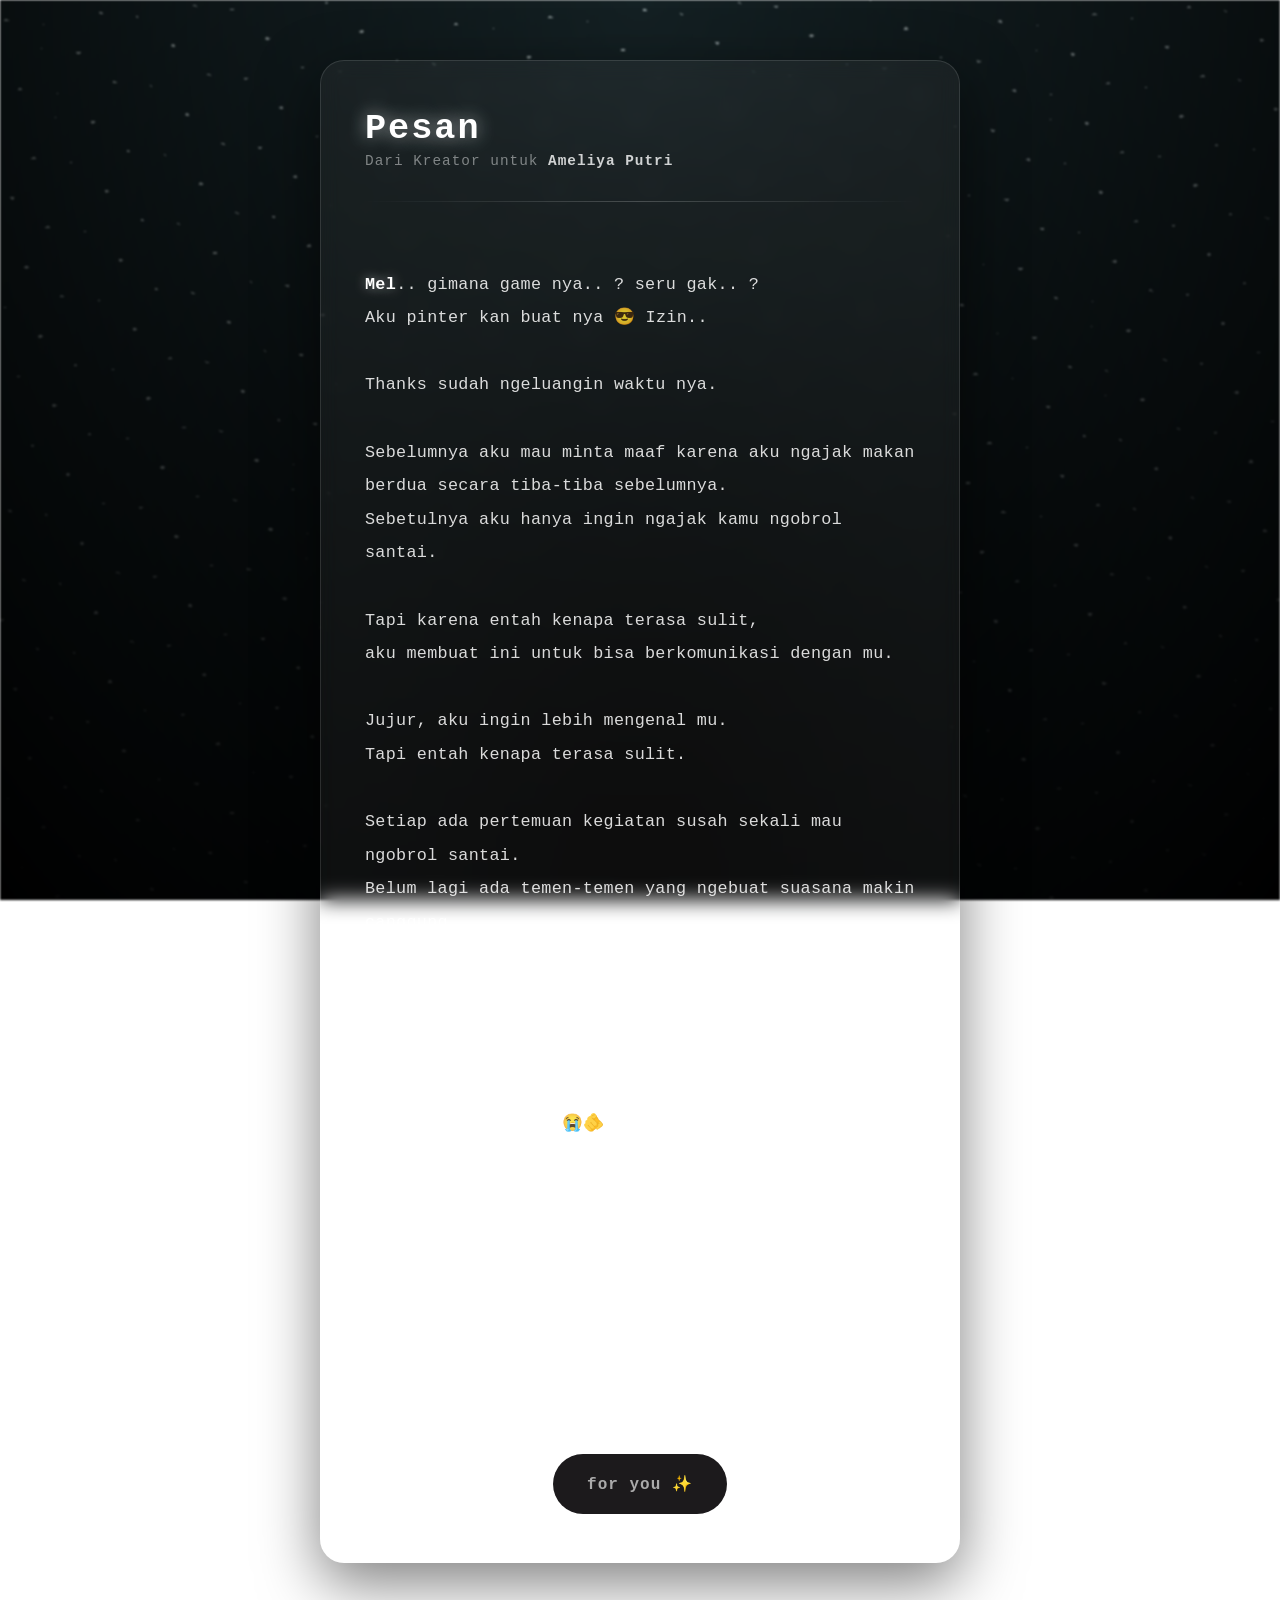
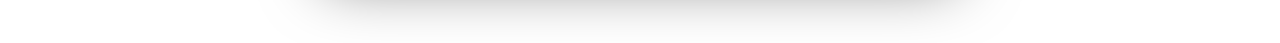
<file: pesan/pesan.html>
<!DOCTYPE html>
<html lang="id">
<head>
  <meta charset="UTF-8">
  <meta name="viewport" content="width=device-width, initial-scale=1.0">
  <link rel="stylesheet" href="index.css">
  <title>Pesan</title>
  <style>
    body {
      min-height: 100vh;
      display: flex;
      justify-content: center;
      align-items: flex-start;
      overflow-y: auto;
      padding: 60px 20px 80px;
    }

    .pesan-card {
      position: relative;
      z-index: 1;
      width: 100%;
      max-width: 640px;
      background: rgba(255, 255, 255, 0.05);
      border: 1px solid rgba(255, 255, 255, 0.12);
      border-radius: 24px;
      padding: clamp(28px, 6vw, 48px) clamp(24px, 6vw, 44px);
      backdrop-filter: blur(10px);
      -webkit-backdrop-filter: blur(10px);
      box-shadow: 0 20px 60px rgba(0, 0, 0, 0.5);
      animation: cardFadeIn 1.2s ease forwards;
      opacity: 0;
    }

    @keyframes cardFadeIn {
      from { opacity: 0; transform: translateY(24px); }
      to   { opacity: 1; transform: translateY(0); }
    }

    .pesan-heading {
      font-family: 'Courier New', Courier, monospace;
      font-size: clamp(1.5rem, 5vw, 2.2rem);
      color: white;
      text-shadow: 0 0 18px rgba(255, 255, 255, 0.6);
      margin-bottom: 4px;
      letter-spacing: 2px;
    }

    .pesan-from {
      font-family: 'Courier New', Courier, monospace;
      font-size: clamp(0.75rem, 2.5vw, 0.9rem);
      color: rgba(255, 255, 255, 0.45);
      letter-spacing: 1px;
      margin-bottom: 32px;
    }

    .divider {
      width: 100%;
      height: 1px;
      background: linear-gradient(90deg, transparent, rgba(255,255,255,0.2), transparent);
      margin-bottom: 32px;
    }

    .pesan-body {
      font-family: 'Courier New', Courier, monospace;
      font-size: clamp(0.9rem, 2.8vw, 1.05rem);
      color: rgba(255, 255, 255, 0.85);
      line-height: 2;
      letter-spacing: 0.3px;
      white-space: pre-line;
    }

    .pesan-body .hi {
      color: #ffffff;
      font-weight: 700;
      text-shadow: 0 0 12px rgba(255,255,255,0.5);
    }

    .btn-foryou-wrap {
      display: flex;
      justify-content: center;
      margin-top: 44px;
    }

    .btn-foryou {
      border: none;
      width: 13em;
      height: 4.5em;
      border-radius: 3em;
      display: flex;
      justify-content: center;
      align-items: center;
      background: #1C1A1C;
      cursor: pointer;
      transition: all 400ms ease-in-out;
    }

    .btn-foryou .text {
      font-weight: 600;
      color: #AAAAAA;
      font-size: 1rem;
      letter-spacing: 1px;
      font-family: 'Courier New', Courier, monospace;
    }

    .btn-foryou:hover {
      background: linear-gradient(0deg, #A47CF3, #683FEA);
      box-shadow:
        inset 0px 1px 0px 0px rgba(255,255,255,0.4),
        inset 0px -4px 0px 0px rgba(0,0,0,0.2),
        0px 0px 0px 4px rgba(255,255,255,0.2),
        0px 0px 180px 0px #9917FF;
      transform: translateY(-2px);
    }

    .btn-foryou:hover .text { color: white; }
    .btn-foryou:active { transform: translateY(1px); box-shadow: none; }

    /* ── Modal countdown ── */
    .modal-backdrop {
      position: fixed;
      inset: 0;
      background: rgba(0, 0, 0, 0.85);
      backdrop-filter: blur(8px);
      display: flex;
      justify-content: center;
      align-items: center;
      z-index: 100;
      opacity: 0;
      pointer-events: none;
      transition: opacity 0.35s ease;
    }

    .modal-backdrop.show {
      opacity: 1;
      pointer-events: all;
    }

    .modal-box {
      background: rgba(20, 20, 28, 0.97);
      border: 1px solid rgba(255,255,255,0.12);
      border-radius: 20px;
      padding: 36px 32px;
      max-width: 360px;
      width: 90%;
      text-align: center;
      box-shadow: 0 20px 60px rgba(0,0,0,0.7);
      transform: scale(0.88) translateY(20px);
      transition: transform 0.4s cubic-bezier(0.34,1.56,0.64,1), opacity 0.35s ease;
      opacity: 0;
    }

    .modal-backdrop.show .modal-box {
      transform: scale(1) translateY(0);
      opacity: 1;
    }

    .modal-icon { font-size: 2.8rem; margin-bottom: 12px; display: block; }

    .modal-title {
      font-family: 'Courier New', Courier, monospace;
      font-size: 1rem;
      color: white;
      font-weight: 700;
      margin-bottom: 10px;
      letter-spacing: 0.5px;
      line-height: 1.6;
    }

    .modal-desc {
      font-family: 'Courier New', Courier, monospace;
      font-size: 0.78rem;
      color: rgba(255,255,255,0.45);
      line-height: 1.8;
      margin-bottom: 24px;
    }

    .modal-timer {
      font-family: 'Courier New', Courier, monospace;
      font-size: clamp(2.6rem, 10vw, 3.4rem);
      color: white;
      font-weight: 700;
      text-shadow: 0 0 20px rgba(255,255,255,0.5);
      margin-bottom: 4px;
      display: block;
      line-height: 1;
      transition: color 0.3s;
    }

    .modal-timer.urgent {
      color: #ff6b6b;
      text-shadow: 0 0 20px rgba(255,80,80,0.6);
      animation: timerPulse 0.5s ease infinite alternate;
    }

    @keyframes timerPulse {
      from { transform: scale(1); }
      to   { transform: scale(1.12); }
    }

    .modal-timer-label {
      font-family: 'Courier New', Courier, monospace;
      font-size: 0.72rem;
      color: rgba(255,255,255,0.3);
      letter-spacing: 1px;
      text-transform: uppercase;
      margin-bottom: 22px;
      display: block;
    }

    .progress-wrap {
      width: 100%;
      height: 4px;
      background: rgba(255,255,255,0.08);
      border-radius: 4px;
      overflow: hidden;
    }

    .progress-bar {
      height: 100%;
      width: 100%;
      background: linear-gradient(90deg, #A47CF3, #683FEA);
      border-radius: 4px;
      transition: width 1s linear;
    }
  </style>
</head>

<body>

  <div class="night"></div>

  <div class="pesan-card">
    <h1 class="pesan-heading">Pesan</h1>
    <p class="pesan-from">Dari Kreator untuk <span style="color:rgba(255,255,255,0.8); font-weight:700;">Ameliya Putri</span></p>
    <div class="divider"></div>
    <div class="pesan-body">
<span class="hi">Mel</span>.. gimana game nya.. ? seru gak.. ?
Aku pinter kan buat nya 😎 Izin..

Thanks sudah ngeluangin waktu nya.

Sebelumnya aku mau minta maaf karena aku ngajak makan berdua secara tiba-tiba sebelumnya.
Sebetulnya aku hanya ingin ngajak kamu ngobrol santai.

Tapi karena entah kenapa terasa sulit,
aku membuat ini untuk bisa berkomunikasi dengan mu.

Jujur, aku ingin lebih mengenal mu.
Tapi entah kenapa terasa sulit.

Setiap ada pertemuan kegiatan susah sekali mau ngobrol santai.
Belum lagi ada temen-temen yang ngebuat suasana makin canggung.

Jujur saja belakangan ini aku merasa seperti orang gila.
Gimana gak ? <span class="hi">Every day, my mind is full of you.</span>

Ketawa lagi kan lu 😭🫵 ...

Jadi.. aku harap dengan langkah awal yang ku buat ini,
aku bisa lebih banyak berkomunikasi dengan mu
dan bisa mengenal satu sama lain.

Terima kasih sudah meluangkan waktu untuk
mencoba karya pertama ku. 
    </div>

    <div class="btn-foryou-wrap">
      <button class="btn-foryou" id="forYouBtn">
        <span class="text">for you ✨</span>
      </button>
    </div>
  </div>

  <!-- Modal countdown -->
  <div class="modal-backdrop" id="modalBackdrop">
    <div class="modal-box">
      <span class="modal-icon">🗑️</span>
      <div class="modal-title">Pesan kreator akan dihapus otomatis dalam</div>
      <span class="modal-timer" id="modalTimer">15</span>
      <span class="modal-timer-label">detik</span>
      <div class="modal-desc">
        Selanjutnya kamu akan dialihkan secara otomatis.<br>
        Kamu masih bisa memainkan game yang diberikan kreator,<br>
        tapi <strong style="color:rgba(255,255,255,0.65)">halaman pesan ini tidak akan bisa dibuka kembali.</strong>
      </div>
      <div class="progress-wrap">
        <div class="progress-bar" id="progressBar"></div>
      </div>
    </div>
  </div>

  <script>
    // ── Cek: jika sudah dibaca, redirect langsung ke flower ──
    if (localStorage.getItem('pesanDibaca') === 'true') {
      window.location.replace('../flower/flower.html');
    }

    const forYouBtn     = document.getElementById('forYouBtn');
    const modalBackdrop = document.getElementById('modalBackdrop');
    const modalTimer    = document.getElementById('modalTimer');
    const progressBar   = document.getElementById('progressBar');

    const COUNTDOWN = 15;
    let secondsLeft  = COUNTDOWN;
    let countInterval = null;

    // BroadcastChannel — tetap kirim sinyal ke tab index jika masih terbuka
    const bc = new BroadcastChannel('quby_game');

    forYouBtn.addEventListener('click', () => {
      // Tandai sudah dibaca
      localStorage.setItem('pesanDibaca', 'true');

      // Kirim sinyal ke tab index.html (jika masih terbuka)
      bc.postMessage('FOR_YOU_PRESSED');

      // Tampilkan modal
      modalBackdrop.classList.add('show');

      // Mulai countdown
      startCountdown();

      // Nonaktifkan tombol agar tidak bisa diklik lagi
      forYouBtn.disabled = true;
      forYouBtn.style.opacity = '0.4';
      forYouBtn.style.cursor  = 'not-allowed';
    });

    function startCountdown() {
      updateDisplay();

      countInterval = setInterval(() => {
        secondsLeft--;
        updateDisplay();

        if (secondsLeft <= 0) {
          clearInterval(countInterval);
          goToFlower();
        }
      }, 1000);
    }

    function updateDisplay() {
      modalTimer.textContent = secondsLeft;
      if (secondsLeft <= 10) modalTimer.classList.add('urgent');
      const pct = (secondsLeft / COUNTDOWN) * 100;
      progressBar.style.width = pct + '%';
    }

    // ── Redirect langsung ke flower.html dari tab ini ──
    function goToFlower() {
      window.location.href = '../flower/flower.html';
    }
  </script>

</body>
</html>
</file>
<file: MasukGame/style.css>
* {
    margin: 0;
    padding: 0;
    box-sizing: border-box;
}

body {
    font-family: -apple-system, BlinkMacSystemFont, 'Segoe UI', Roboto, Oxygen, Ubuntu, Cantarell, sans-serif;
    background-color: #f5f5f5; /* warna netral */
    min-height: 100vh;
    display: flex;
    justify-content: center;
    align-items: center;
}

h1 {
    margin: 45px;
}

.container {
    text-align: center;
}

.btn {
    background-color: #e0e0e0; /* netral */
    color: #333;
    border: none;
    padding: 18px 48px;
    font-size: 1.5rem;
    font-weight: 500;
    border-radius: 50px;
    cursor: pointer;
    box-shadow: 0 4px 6px rgba(0, 0, 0, 0.1);
    transition: background-color 0.3s, transform 0.2s, box-shadow 0.3s;
}

.btn:hover {
    background-color: #d0d0d0;
    box-shadow: 0 6px 10px rgba(0, 0, 0, 0.15);
}

.btn:active {
    transform: scale(0.98);
}

.Play-Game {
    background: radial-gradient(circle, #3d0b1a 0%, #000000 80%);
}

/* game container */
.game-container {
    background: rgba(0, 0, 0, 0.5);
    backdrop-filter: blur(10px);
    border-radius: 20px;
    padding: 30px;
    box-shadow: 0 10px 30px rgba(0,0,0,0.5);
    text-align: center;
    width: 90%;
    max-width: 400px;
    border: 1px solid rgba(255,255,255,0.2);
}

.game-title {
    color: #fff;
    margin-bottom: 20px;
    font-size: 2rem;
    text-shadow: 0 0 10px rgba(255,255,255,0.3);
}

.status {
    color: #fff;
    font-size: 1.2rem;
    margin-bottom: 20px;
    background: rgba(255,255,255,0.1);
    padding: 10px;
    border-radius: 10px;
}

.board {
    display: grid;
    grid-template-columns: repeat(3, 1fr);
    gap: 10px;
    margin-bottom: 20px;
}

.cell {
    aspect-ratio: 1 / 1;
    background: rgba(255, 255, 255, 0.1);
    border: 2px solid rgba(255, 255, 255, 0.2);
    border-radius: 15px;
    display: flex;
    align-items: center;
    justify-content: center;
    font-size: 3rem;
    font-weight: bold;
    color: #fff;
    cursor: pointer;
    transition: background 0.2s, transform 0.1s;
    text-shadow: 0 0 15px currentColor;
}

.cell.X {
    color: #ff6b6b;
    text-shadow: 0 0 20px #ff6b6b;
}

.cell.O {
    color: #4ecdc4;
    text-shadow: 0 0 20px #4ecdc4;
}

.cell:hover:not(.disabled) {
    background: rgba(255, 255, 255, 0.2);
    transform: scale(1.02);
}

.cell.disabled {
    cursor: not-allowed;
    opacity: 0.8;
}

.reset-btn {
    background: #fff;
    color: #333;
    border: none;
    padding: 12px 30px;
    font-size: 1.1rem;
    border-radius: 50px;
    cursor: pointer;
    font-weight: bold;
    transition: background 0.2s, transform 0.1s;
    box-shadow: 0 5px 15px rgba(0,0,0,0.3);
}

.reset-btn:hover {
    background: #f0f0f0;
    transform: scale(1.05);
}

.reset-btn:active {
    transform: scale(0.95);
}

/* Tambahkan di akhir file */
.button-group {
    display: flex;
    gap: 10px;
    justify-content: center;
    margin-top: 10px;
}

.next-btn {
    background: #fff;
    color: #333;
    border: none;
    padding: 12px 30px;
    font-size: 1.1rem;
    border-radius: 50px;
    cursor: pointer;
    font-weight: bold;
    transition: background 0.2s, transform 0.1s;
    box-shadow: 0 5px 15px rgba(0,0,0,0.3);
}

.next-btn:hover {
    background: #f0f0f0;
    transform: scale(1.05);
}

.next-btn:active {
    transform: scale(0.95);
}

/* Animasi masuk untuk halaman utama dan halaman game */
.container,
.game-container {
    animation: fadeInUp 1s ease-out forwards;
}

@keyframes fadeInUp {
    0% {
        opacity: 0;
        transform: translateY(30px);
    }
    100% {
        opacity: 1;
        transform: translateY(0);
    }
}

/* ===== RESULT OVERLAY ===== */
.result-overlay {
    position: fixed;
    inset: 0;
    display: flex;
    align-items: center;
    justify-content: center;
    z-index: 999;
    pointer-events: none;
    opacity: 0;
}

.result-overlay.show {
    pointer-events: all;
    opacity: 1;
}

/* Menang */
.result-overlay.win {
    background: radial-gradient(ellipse at center,
        rgba(255, 215, 0, 0.25) 0%,
        rgba(255, 140, 0, 0.1) 60%,
        transparent 80%);
    animation: overlayFadeIn 0.4s ease forwards;
}

/* Kalah */
.result-overlay.lose {
    background: radial-gradient(ellipse at center,
        rgba(255, 50, 50, 0.2) 0%,
        rgba(180, 0, 0, 0.1) 60%,
        transparent 80%);
    animation: overlayFadeIn 0.4s ease forwards;
}

/* Seri */
.result-overlay.draw {
    background: radial-gradient(ellipse at center,
        rgba(100, 200, 255, 0.2) 0%,
        rgba(0, 100, 200, 0.1) 60%,
        transparent 80%);
    animation: overlayFadeIn 0.4s ease forwards;
}

@keyframes overlayFadeIn {
    from { opacity: 0; }
    to   { opacity: 1; }
}

/* Kartu hasil di tengah */
.result-card {
    background: rgba(15, 15, 20, 0.92);
    border-radius: 24px;
    padding: 40px 52px;
    text-align: center;
    box-shadow: 0 20px 60px rgba(0,0,0,0.7);
    border: 1px solid rgba(255,255,255,0.12);
    transform: scale(0.5) translateY(40px);
    opacity: 0;
    transition: transform 0.45s cubic-bezier(0.34,1.56,0.64,1), opacity 0.35s ease;
}

.result-overlay.show .result-card {
    transform: scale(1) translateY(0);
    opacity: 1;
}

.result-icon {
    font-size: 4.5rem;
    display: block;
    margin-bottom: 12px;
    animation: iconBounce 0.6s 0.3s cubic-bezier(0.34,1.56,0.64,1) both;
}

@keyframes iconBounce {
    from { transform: scale(0) rotate(-20deg); opacity: 0; }
    to   { transform: scale(1) rotate(0deg);  opacity: 1; }
}

.result-title {
    font-size: 2rem;
    font-weight: 800;
    margin-bottom: 6px;
    letter-spacing: 0.5px;
}

.win  .result-title { color: #FFD700; text-shadow: 0 0 20px #FFD700, 0 0 40px #FFA500; }
.lose .result-title { color: #ff6b6b; text-shadow: 0 0 20px #ff4444; }
.draw .result-title { color: #7DD3FC; text-shadow: 0 0 20px #38BDF8; }

.result-subtitle {
    color: rgba(255,255,255,0.55);
    font-size: 0.95rem;
    margin-bottom: 28px;
}

.result-close-btn {
    background: rgba(255,255,255,0.1);
    color: #fff;
    border: 1px solid rgba(255,255,255,0.2);
    padding: 10px 28px;
    font-size: 1rem;
    border-radius: 50px;
    cursor: pointer;
    font-weight: 600;
    transition: background 0.2s, transform 0.15s;
    backdrop-filter: blur(4px);
}

.result-close-btn:hover {
    background: rgba(255,255,255,0.2);
    transform: scale(1.05);
}

/* ===== WINNING CELLS ===== */
.cell.winning {
    animation: winCell 0.5s 0.1s cubic-bezier(0.34,1.56,0.64,1) both;
    background: rgba(255, 215, 0, 0.2) !important;
    border-color: rgba(255, 215, 0, 0.6) !important;
    box-shadow: 0 0 20px rgba(255, 215, 0, 0.4);
}

@keyframes winCell {
    0%   { transform: scale(1); }
    50%  { transform: scale(1.18); }
    100% { transform: scale(1.08); }
}

/* ===== SHAKE untuk kalah ===== */
.board.shake {
    animation: boardShake 0.55s ease;
}

@keyframes boardShake {
    0%, 100% { transform: translateX(0); }
    15%       { transform: translateX(-10px) rotate(-1.5deg); }
    30%       { transform: translateX(10px)  rotate(1.5deg); }
    45%       { transform: translateX(-8px)  rotate(-1deg); }
    60%       { transform: translateX(8px)   rotate(1deg); }
    75%       { transform: translateX(-4px); }
    90%       { transform: translateX(4px); }
}

/* ===== DRAW: pulse biru ===== */
.board.draw-pulse .cell {
    animation: drawPulse 0.6s ease both;
}

.board.draw-pulse .cell:nth-child(1) { animation-delay: 0.00s; }
.board.draw-pulse .cell:nth-child(2) { animation-delay: 0.05s; }
.board.draw-pulse .cell:nth-child(3) { animation-delay: 0.10s; }
.board.draw-pulse .cell:nth-child(4) { animation-delay: 0.15s; }
.board.draw-pulse .cell:nth-child(5) { animation-delay: 0.20s; }
.board.draw-pulse .cell:nth-child(6) { animation-delay: 0.25s; }
.board.draw-pulse .cell:nth-child(7) { animation-delay: 0.30s; }
.board.draw-pulse .cell:nth-child(8) { animation-delay: 0.35s; }
.board.draw-pulse .cell:nth-child(9) { animation-delay: 0.40s; }

@keyframes drawPulse {
    0%   { transform: scale(1);    background: rgba(255,255,255,0.1); }
    50%  { transform: scale(1.06); background: rgba(100,200,255,0.25); }
    100% { transform: scale(1);    background: rgba(255,255,255,0.1); }
}

/* ===== CONFETTI CANVAS ===== */
#confetti-canvas {
    position: fixed;
    top: 0;
    left: 0;
    width: 100%;
    height: 100%;
    pointer-events: none;
    z-index: 998;
}
</file>
<file: MasukGame/transition.css>
/* Efek fade pada seluruh halaman */
body {
    opacity: 1;
    transition: opacity 0.3s ease-in-out;
}

body.fade-out {
    opacity: 0;
}
</file>
<file: pesan/index.css>
*,
*::after,
*::before {
  padding: 0;
  margin: 0;
  box-sizing: border-box;
}

:root {
  --dark-color: #000;
}

/* ── Background malam berbintang ── */
.night {
  position: fixed;
  left: 50%;
  top: 0;
  transform: translateX(-50%);
  width: 100%;
  height: 100%;
  filter: blur(0.1vmin);
  background-image:
    radial-gradient(ellipse at top, transparent 0%, var(--dark-color)),
    radial-gradient(ellipse at bottom, var(--dark-color), rgba(145, 233, 255, 0.2)),
    repeating-linear-gradient(220deg, rgb(0,0,0) 0px, rgb(0,0,0) 19px, transparent 19px, transparent 22px),
    repeating-linear-gradient(189deg, rgb(0,0,0) 0px, rgb(0,0,0) 19px, transparent 19px, transparent 22px),
    repeating-linear-gradient(148deg, rgb(0,0,0) 0px, rgb(0,0,0) 19px, transparent 19px, transparent 22px),
    linear-gradient(90deg, rgb(255,255,250), rgb(240,240,240));
}

/* ── Judul ── */
.title {
  position: absolute;
  top: 0;
  left: 0;
  width: 100%;
  height: 100vh;

  /* Layout flex untuk typewriter */
  display: flex;
  flex-wrap: wrap;
  justify-content: center;
  align-content: center;
  align-items: center;

  /* Tipografi */
  font-family: 'Courier New', Courier, monospace;
  font-size: clamp(1rem, 3.5vw, 1.6rem);   /* responsif, tidak terlalu besar */
  font-weight: 400;
  color: white;
  letter-spacing: 2px;                      /* lebih rapi, tidak terlalu renggang */
  line-height: 1.6;
  text-shadow: 0 0 18px rgba(255, 255, 255, 0.7);

  /* Padding agar teks tidak mentok tepi layar */
  padding: 0 clamp(20px, 6vw, 80px);
  text-align: center;
}

/* ── Setiap karakter yang diketik ── */
.typed-char {
  opacity: 0;
  display: inline-block;
  animation: charIn 0.2s ease forwards;
}

.typed-space {
  display: inline;
  opacity: 1;
}

@keyframes charIn {
  from { opacity: 0; transform: translateY(5px); }
  to   { opacity: 1; transform: translateY(0); }
}

/* ── Cursor ── */
.cursor {
  display: inline-block;
  font-weight: 300;
  color: white;
  opacity: 1;
  margin-left: 1px;
  animation: none;
}

.cursor.blink {
  animation: cursorBlink 0.85s step-start infinite;
}

@keyframes cursorBlink {
  0%, 100% { opacity: 1; }
  50%       { opacity: 0; }
}

/* ── Link & Tombol ── */
a {
  text-decoration: none;
}

.btn {
  border: none;
  width: 13em;
  height: 4.5em;
  border-radius: 3em;
  display: flex;
  justify-content: center;
  align-items: center;
  gap: 10px;
  background: #1C1A1C;
  cursor: pointer;
  transition: all 400ms ease-in-out;
}

.text {
  font-weight: 600;
  color: #AAAAAA;
  font-size: 1rem;
  letter-spacing: 1px;
}

.btn:hover {
  background: linear-gradient(0deg, #A47CF3, #683FEA);
  box-shadow:
    inset 0px 1px 0px 0px rgba(255,255,255,0.4),
    inset 0px -4px 0px 0px rgba(0,0,0,0.2),
    0px 0px 0px 4px rgba(255,255,255,0.2),
    0px 0px 180px 0px #9917FF;
  transform: translateY(-2px);
}

.btn:hover .text {
  color: white;
}

.btn:active {
  transform: translateY(1px);
  box-shadow: none;
}
</file>
<file: flower/style.css>
*,
*::after,
*::before {
  padding: 0;
  margin: 0;
  box-sizing: border-box;
}

:root {
  --dark-color: #000;
}

.title {
  position: absolute;
  width: 100%;
  text-align: center;
  margin-top: 50px;
  top: 0;
  left: 0;
  color: white;
  font-family: 'Courier New', Courier, monospace;
  font-size: 70px;
  text-shadow: 0px 0px 20px white;
}

body {
  display: flex;
  align-items: flex-end;
  justify-content: center;
  min-height: 100vh;
  background-color: var(--dark-color);
  overflow: hidden;
  perspective: 1000px;
}

.night {
  position: fixed;
  left: 50%;
  top: 0;
  transform: translateX(-50%);
  width: 100%;
  height: 100%;
  filter: blur(0.1vmin);
  background-image: radial-gradient(ellipse at top, transparent 0%, var(--dark-color)), radial-gradient(ellipse at bottom, var(--dark-color), rgba(145, 233, 255, 0.2)), repeating-linear-gradient(220deg, rgb(0, 0, 0) 0px, rgb(0, 0, 0) 19px, transparent 19px, transparent 22px), repeating-linear-gradient(189deg, rgb(0, 0, 0) 0px, rgb(0, 0, 0) 19px, transparent 19px, transparent 22px), repeating-linear-gradient(148deg, rgb(0, 0, 0) 0px, rgb(0, 0, 0) 19px, transparent 19px, transparent 22px), linear-gradient(90deg, rgb(255, 255, 250), rgb(240, 240, 240));
}

.flowers {
  position: relative;
  transform: scale(0.9);
}

.flower {
  position: absolute;
  bottom: 10vmin;
  transform-origin: bottom center;
  z-index: 10;
  --fl-speed: 0.8s;
}

.flower--1 {
  animation: moving-flower-1 4s linear infinite;
}

.flower--1 .flower__line {
  height: 70vmin;
  animation-delay: 0.3s;
}

.flower--1 .flower__line__leaf--1 {
  animation: blooming-leaf-right var(--fl-speed) 1.6s backwards;
}

.flower--1 .flower__line__leaf--2 {
  animation: blooming-leaf-right var(--fl-speed) 1.4s backwards;
}

.flower--1 .flower__line__leaf--3 {
  animation: blooming-leaf-left var(--fl-speed) 1.2s backwards;
}

.flower--1 .flower__line__leaf--4 {
  animation: blooming-leaf-left var(--fl-speed) 1s backwards;
}

.flower--1 .flower__line__leaf--5 {
  animation: blooming-leaf-right var(--fl-speed) 1.8s backwards;
}

.flower--1 .flower__line__leaf--6 {
  animation: blooming-leaf-left var(--fl-speed) 2s backwards;
}

.flower--2 {
  left: 50%;
  transform: rotate(20deg);
  animation: moving-flower-2 4s linear infinite;
}

.flower--2 .flower__line {
  height: 60vmin;
  animation-delay: 0.6s;
}

.flower--2 .flower__line__leaf--1 {
  animation: blooming-leaf-right var(--fl-speed) 1.9s backwards;
}

.flower--2 .flower__line__leaf--2 {
  animation: blooming-leaf-right var(--fl-speed) 1.7s backwards;
}

.flower--2 .flower__line__leaf--3 {
  animation: blooming-leaf-left var(--fl-speed) 1.5s backwards;
}

.flower--2 .flower__line__leaf--4 {
  animation: blooming-leaf-left var(--fl-speed) 1.3s backwards;
}

.flower--3 {
  left: 50%;
  transform: rotate(-15deg);
  animation: moving-flower-3 4s linear infinite;
}

.flower--3 .flower__line {
  animation-delay: 0.9s;
}

.flower--3 .flower__line__leaf--1 {
  animation: blooming-leaf-right var(--fl-speed) 2.5s backwards;
}

.flower--3 .flower__line__leaf--2 {
  animation: blooming-leaf-right var(--fl-speed) 2.3s backwards;
}

.flower--3 .flower__line__leaf--3 {
  animation: blooming-leaf-left var(--fl-speed) 2.1s backwards;
}

.flower--3 .flower__line__leaf--4 {
  animation: blooming-leaf-left var(--fl-speed) 1.9s backwards;
}

.flower__leafs {
  position: relative;
  animation: blooming-flower 2s backwards;
}

.flower__leafs--1 {
  animation-delay: 1.1s;
}

.flower__leafs--2 {
  animation-delay: 1.4s;
}

.flower__leafs--3 {
  animation-delay: 1.7s;
}

.flower__leafs::after {
  content: "";
  position: absolute;
  left: 0;
  top: 0;
  transform: translate(-50%, -100%);
  width: 8vmin;
  height: 8vmin;
  background-color: #fff;
  filter: blur(10vmin);
}

.flower__leaf {
  position: absolute;
  bottom: 0;
  left: 50%;
  width: 8vmin;
  height: 11vmin;
  border-radius: 51% 49% 47% 53%/44% 45% 55% 69%;
  background-color: #a7ffee;
  background-image: linear-gradient(to top, #fff, #fff);
  transform-origin: bottom center;
  opacity: 0.9;
  box-shadow: inset 0 0 2vmin rgba(255, 255, 255, 0.5);
}

.flower__leaf--1 {
  transform: translate(-10%, 1%) rotateY(40deg) rotateX(-50deg);
}

.flower__leaf--2 {
  transform: translate(-50%, -4%) rotateX(40deg);
}

.flower__leaf--3 {
  transform: translate(-90%, 0%) rotateY(45deg) rotateX(50deg);
}

.flower__leaf--4 {
  width: 8vmin;
  height: 8vmin;
  transform-origin: bottom left;
  border-radius: 4vmin 10vmin 4vmin 4vmin;
  transform: translate(0%, 18%) rotateX(70deg) rotate(-43deg);
  background-image: linear-gradient(to top, rgba(255, 2555, 255, 0.4), #fff);
  z-index: 1;
  opacity: 0.8;
  -webkit-transform: translate(0%, 18%) rotateX(70deg) rotate(-43deg);
  -moz-transform: translate(0%, 18%) rotateX(70deg) rotate(-43deg);
  -ms-transform: translate(0%, 18%) rotateX(70deg) rotate(-43deg);
  -o-transform: translate(0%, 18%) rotateX(70deg) rotate(-43deg);
}

.flower__white-circle {
  position: absolute;
  left: -3.5vmin;
  top: -3vmin;
  width: 9vmin;
  height: 4vmin;
  border-radius: 50%;
  background-color: #fff;
}

.flower__white-circle::after {
  content: "";
  position: absolute;
  left: 50%;
  top: 45%;
  transform: translate(-50%, -50%);
  width: 60%;
  height: 60%;
  border-radius: inherit;
  background-image: repeating-linear-gradient(135deg, rgba(0, 0, 0, 0.03) 0px, rgba(0, 0, 0, 0.03) 1px, transparent 1px, transparent 12px), repeating-linear-gradient(45deg, rgba(0, 0, 0, 0.03) 0px, rgba(0, 0, 0, 0.03) 1px, transparent 1px, transparent 12px), repeating-linear-gradient(67.5deg, rgba(0, 0, 0, 0.03) 0px, rgba(0, 0, 0, 0.03) 1px, transparent 1px, transparent 12px), repeating-linear-gradient(135deg, rgba(0, 0, 0, 0.03) 0px, rgba(0, 0, 0, 0.03) 1px, transparent 1px, transparent 12px), repeating-linear-gradient(45deg, rgba(0, 0, 0, 0.03) 0px, rgba(0, 0, 0, 0.03) 1px, transparent 1px, transparent 12px), repeating-linear-gradient(112.5deg, rgba(0, 0, 0, 0.03) 0px, rgba(0, 0, 0, 0.03) 1px, transparent 1px, transparent 12px), repeating-linear-gradient(112.5deg, rgba(0, 0, 0, 0.03) 0px, rgba(0, 0, 0, 0.03) 1px, transparent 1px, transparent 12px), repeating-linear-gradient(45deg, rgba(0, 0, 0, 0.03) 0px, rgba(0, 0, 0, 0.03) 1px, transparent 1px, transparent 12px), repeating-linear-gradient(22.5deg, rgba(0, 0, 0, 0.03) 0px, rgba(0, 0, 0, 0.03) 1px, transparent 1px, transparent 12px), repeating-linear-gradient(45deg, rgba(0, 0, 0, 0.03) 0px, rgba(0, 0, 0, 0.03) 1px, transparent 1px, transparent 12px), repeating-linear-gradient(22.5deg, rgba(0, 0, 0, 0.03) 0px, rgba(0, 0, 0, 0.03) 1px, transparent 1px, transparent 12px), repeating-linear-gradient(135deg, rgba(0, 0, 0, 0.03) 0px, rgba(0, 0, 0, 0.03) 1px, transparent 1px, transparent 12px), repeating-linear-gradient(157.5deg, rgba(0, 0, 0, 0.03) 0px, rgba(0, 0, 0, 0.03) 1px, transparent 1px, transparent 12px), repeating-linear-gradient(67.5deg, rgba(0, 0, 0, 0.03) 0px, rgba(0, 0, 0, 0.03) 1px, transparent 1px, transparent 12px), repeating-linear-gradient(67.5deg, rgba(0, 0, 0, 0.03) 0px, rgba(0, 0, 0, 0.03) 1px, transparent 1px, transparent 12px), linear-gradient(90deg, rgb(255, 235, 18), rgb(255, 206, 0));
}

.flower__line {
  height: 55vmin;
  width: 1.5vmin;
  background-image: linear-gradient(to left, rgba(0, 0, 0, 0.2), transparent, rgba(255, 255, 255, 0.2)), linear-gradient(to top, transparent 10%, #fff, #fff);
  box-shadow: inset 0 0 2px rgba(0, 0, 0, 0.5);
  animation: grow-flower-tree 4s backwards;
}

.flower__line__leaf {
  --w: 7vmin;
  --h: calc(var(--w) + 2vmin);
  position: absolute;
  top: 20%;
  left: 90%;
  width: var(--w);
  height: var(--h);
  border-top-right-radius: var(--h);
  border-bottom-left-radius: var(--h);
  background-image: linear-gradient(to top, rgba(255, 255, 255, 0.4), #fff);
}

.flower__line__leaf--1 {
  transform: rotate(70deg) rotateY(30deg);
}

.flower__line__leaf--2 {
  top: 45%;
  transform: rotate(70deg) rotateY(30deg);
}

.flower__line__leaf--3,
.flower__line__leaf--4,
.flower__line__leaf--6 {
  border-top-right-radius: 0;
  border-bottom-left-radius: 0;
  border-top-left-radius: var(--h);
  border-bottom-right-radius: var(--h);
  left: -460%;
  top: 12%;
  transform: rotate(-70deg) rotateY(30deg);
}

.flower__line__leaf--4 {
  top: 40%;
}

.flower__line__leaf--5 {
  top: 0;
  transform-origin: left;
  transform: rotate(70deg) rotateY(30deg) scale(0.6);
}

.flower__line__leaf--6 {
  top: -2%;
  left: -450%;
  transform-origin: right;
  transform: rotate(-70deg) rotateY(30deg) scale(0.6);
}

.flower__light {
  position: absolute;
  bottom: 0vmin;
  width: 1vmin;
  height: 1vmin;
  background-color: rgb(255, 251, 0);
  border-radius: 50%;
  filter: blur(0.2vmin);
  animation: light-ans 4s linear infinite backwards;
}

.flower__light:nth-child(odd) {
  background-color: #fff;
}

.flower__light--1 {
  left: -2vmin;
  animation-delay: 1s;
}

.flower__light--2 {
  left: 3vmin;
  animation-delay: 0.5s;
}

.flower__light--3 {
  left: -6vmin;
  animation-delay: 0.3s;
}

.flower__light--4 {
  left: 6vmin;
  animation-delay: 0.9s;
}

.flower__light--5 {
  left: -1vmin;
  animation-delay: 1.5s;
}

.flower__light--6 {
  left: -4vmin;
  animation-delay: 3s;
}

.flower__light--7 {
  left: 3vmin;
  animation-delay: 2s;
}

.flower__light--8 {
  left: -6vmin;
  animation-delay: 3.5s;
}

.flower__grass {
  --c: #fff;
  --line-w: 1.5vmin;
  position: absolute;
  bottom: 12vmin;
  left: -7vmin;
  display: flex;
  flex-direction: column;
  align-items: flex-end;
  z-index: 20;
  transform-origin: bottom center;
  transform: rotate(-48deg) rotateY(40deg);
}

.flower__grass--1 {
  animation: moving-grass 2s linear infinite;
}

.flower__grass--2 {
  left: 2vmin;
  bottom: 10vmin;
  transform: scale(0.5) rotate(75deg) rotateX(10deg) rotateY(-200deg);
  opacity: 0.8;
  z-index: 0;
  animation: moving-grass--2 1.5s linear infinite;
}

.flower__grass--top {
  width: 7vmin;
  height: 10vmin;
  border-top-right-radius: 100%;
  border-right: var(--line-w) solid var(--c);
  transform-origin: bottom center;
  transform: rotate(-2deg);
}

.flower__grass--bottom {
  margin-top: -2px;
  width: var(--line-w);
  height: 25vmin;
  background-image: linear-gradient(to top, transparent, var(--c));
}

.flower__grass__leaf {
  --size: 10vmin;
  position: absolute;
  width: calc(var(--size) * 2.1);
  height: var(--size);
  border-top-left-radius: var(--size);
  border-top-right-radius: var(--size);
  background-image: linear-gradient(to top, transparent, transparent 30%, var(--c));
  z-index: 100;
}

.flower__grass__leaf--1 {
  top: -6%;
  left: 30%;
  --size: 6vmin;
  transform: rotate(-20deg);
  animation: growing-grass-ans--1 2s 2.6s backwards;
}

@keyframes growing-grass-ans--1 {
  0% {
    transform-origin: bottom left;
    transform: rotate(-20deg) scale(0);
  }
}

.flower__grass__leaf--2 {
  top: -5%;
  left: -110%;
  --size: 6vmin;
  transform: rotate(10deg);
  animation: growing-grass-ans--2 2s 2.4s linear backwards;
}

@keyframes growing-grass-ans--2 {
  0% {
    transform-origin: bottom right;
    transform: rotate(10deg) scale(0);
  }
}

.flower__grass__leaf--3 {
  top: 5%;
  left: 60%;
  --size: 8vmin;
  transform: rotate(-18deg) rotateX(-20deg);
  animation: growing-grass-ans--3 2s 2.2s linear backwards;
}

@keyframes growing-grass-ans--3 {
  0% {
    transform-origin: bottom left;
    transform: rotate(-18deg) rotateX(-20deg) scale(0);
  }
}

.flower__grass__leaf--4 {
  top: 6%;
  left: -135%;
  --size: 8vmin;
  transform: rotate(2deg);
  animation: growing-grass-ans--4 2s 2s linear backwards;
}

@keyframes growing-grass-ans--4 {
  0% {
    transform-origin: bottom right;
    transform: rotate(2deg) scale(0);
  }
}

.flower__grass__leaf--5 {
  top: 20%;
  left: 60%;
  --size: 10vmin;
  transform: rotate(-24deg) rotateX(-20deg);
  animation: growing-grass-ans--5 2s 1.8s linear backwards;
}

@keyframes growing-grass-ans--5 {
  0% {
    transform-origin: bottom left;
    transform: rotate(-24deg) rotateX(-20deg) scale(0);
  }
}

.flower__grass__leaf--6 {
  top: 22%;
  left: -180%;
  --size: 10vmin;
  transform: rotate(10deg);
  animation: growing-grass-ans--6 2s 1.6s linear backwards;
}

@keyframes growing-grass-ans--6 {
  0% {
    transform-origin: bottom right;
    transform: rotate(10deg) scale(0);
  }
}

.flower__grass__leaf--7 {
  top: 39%;
  left: 70%;
  --size: 10vmin;
  transform: rotate(-10deg);
  animation: growing-grass-ans--7 2s 1.4s linear backwards;
}

@keyframes growing-grass-ans--7 {
  0% {
    transform-origin: bottom left;
    transform: rotate(-10deg) scale(0);
  }
}

.flower__grass__leaf--8 {
  top: 40%;
  left: -215%;
  --size: 11vmin;
  transform: rotate(10deg);
  animation: growing-grass-ans--8 2s 1.2s linear backwards;
}

@keyframes growing-grass-ans--8 {
  0% {
    transform-origin: bottom right;
    transform: rotate(10deg) scale(0);
  }
}

.flower__grass__overlay {
  position: absolute;
  top: -10%;
  right: 0%;
  width: 100%;
  height: 100%;
  background-color: rgba(0, 0, 0, 0.6);
  filter: blur(1.5vmin);
  z-index: 100;
}

.flower__g-long {
  --w: 2vmin;
  --h: 6vmin;
  --c: #fff;
  position: absolute;
  bottom: 10vmin;
  left: -3vmin;
  transform-origin: bottom center;
  transform: rotate(-30deg) rotateY(-20deg);
  display: flex;
  flex-direction: column;
  align-items: flex-end;
  animation: flower-g-long-ans 3s linear infinite;
}

@keyframes flower-g-long-ans {

  0%,
  100% {
    transform: rotate(-30deg) rotateY(-20deg);
  }

  50% {
    transform: rotate(-32deg) rotateY(-20deg);
  }
}

.flower__g-long__top {
  top: calc(var(--h) * -1);
  width: calc(var(--w) + 1vmin);
  height: var(--h);
  border-top-right-radius: 100%;
  border-right: 0.7vmin solid var(--c);
  transform: translate(-0.7vmin, 1vmin);
}

.flower__g-long__bottom {
  width: var(--w);
  height: 50vmin;
  transform-origin: bottom center;
  background-image: linear-gradient(to top, transparent 30%, var(--c));
  box-shadow: inset 0 0 2px rgba(0, 0, 0, 0.5);
  -webkit-clip-path: polygon(35% 0, 65% 1%, 100% 100%, 0% 100%);
  clip-path: polygon(35% 0, 65% 1%, 100% 100%, 0% 100%);
}

.flower__g-right {
  position: absolute;
  bottom: 6vmin;
  left: -2vmin;
  transform-origin: bottom left;
  transform: rotate(20deg);
}

.flower__g-right .leaf {
  width: 30vmin;
  height: 50vmin;
  border-top-left-radius: 100%;
  border-left: 2vmin solid #fff;
  background-image: linear-gradient(to bottom, transparent, var(--dark-color) 60%);
  -webkit-mask-image: linear-gradient(to top, transparent 30%, #fff 60%);
}

.flower__g-right--1 {
  animation: flower-g-right-ans 2.5s linear infinite;
}

.flower__g-right--2 {
  left: 5vmin;
  transform: rotateY(-180deg);
  animation: flower-g-right-ans--2 3s linear infinite;
}

.flower__g-right--2 .leaf {
  height: 75vmin;
  filter: blur(0.3vmin);
  opacity: 0.8;
}

@keyframes flower-g-right-ans {

  0%,
  100% {
    transform: rotate(20deg);
  }

  50% {
    transform: rotate(24deg) rotateX(-20deg);
  }
}

@keyframes flower-g-right-ans--2 {

  0%,
  100% {
    transform: rotateY(-180deg) rotate(0deg) rotateX(-20deg);
  }

  50% {
    transform: rotateY(-180deg) rotate(6deg) rotateX(-20deg);
  }
}

.flower__g-front {
  position: absolute;
  bottom: 6vmin;
  left: 2.5vmin;
  z-index: 100;
  transform-origin: bottom center;
  transform: rotate(-28deg) rotateY(30deg) scale(1.04);
  animation: flower__g-front-ans 2s linear infinite;
}

@keyframes flower__g-front-ans {

  0%,
  100% {
    transform: rotate(-28deg) rotateY(30deg) scale(1.04);
  }

  50% {
    transform: rotate(-35deg) rotateY(40deg) scale(1.04);
  }
}

.flower__g-front__line {
  width: 0.3vmin;
  height: 20vmin;
  background-image: linear-gradient(to top, transparent, #fff, transparent 100%);
  position: relative;
}

.flower__g-front__leaf-wrapper {
  position: absolute;
  top: 0;
  left: 0;
  transform-origin: bottom left;
  transform: rotate(10deg);
}

.flower__g-front__leaf-wrapper:nth-child(even) {
  left: 0vmin;
  transform: rotateY(-180deg) rotate(5deg);
  animation: flower__g-front__leaf-left-ans 1s ease-in backwards;
}

.flower__g-front__leaf-wrapper:nth-child(odd) {
  animation: flower__g-front__leaf-ans 1s ease-in backwards;
}

.flower__g-front__leaf-wrapper--1 {
  top: -8vmin;
  transform: scale(0.7);
  animation: flower__g-front__leaf-ans 1s 5.5s ease-in backwards !important;
}

.flower__g-front__leaf-wrapper--2 {
  top: -8vmin;
  transform: rotateY(-180deg) scale(0.7) !important;
  animation: flower__g-front__leaf-left-ans-2 1s 4.6s ease-in backwards !important;
}

.flower__g-front__leaf-wrapper--3 {
  top: -3vmin;
  animation: flower__g-front__leaf-ans 1s 4.6s ease-in backwards;
}

.flower__g-front__leaf-wrapper--4 {
  top: -3vmin;
  transform: rotateY(-180deg) scale(0.9) !important;
  animation: flower__g-front__leaf-left-ans-2 1s 4.6s ease-in backwards !important;
}

@keyframes flower__g-front__leaf-left-ans-2 {
  0% {
    transform: rotateY(-180deg) scale(0);
  }
}

.flower__g-front__leaf-wrapper--5,
.flower__g-front__leaf-wrapper--6 {
  top: 2vmin;
}

.flower__g-front__leaf-wrapper--7,
.flower__g-front__leaf-wrapper--8 {
  top: 6.5vmin;
}

.flower__g-front__leaf-wrapper--2 {
  animation-delay: 5.2s !important;
}

.flower__g-front__leaf-wrapper--3 {
  animation-delay: 4.9s !important;
}

.flower__g-front__leaf-wrapper--5 {
  animation-delay: 4.3s !important;
}

.flower__g-front__leaf-wrapper--6 {
  animation-delay: 4.1s !important;
}

.flower__g-front__leaf-wrapper--7 {
  animation-delay: 3.8s !important;
}

.flower__g-front__leaf-wrapper--8 {
  animation-delay: 3.5s !important;
}

@keyframes flower__g-front__leaf-ans {
  0% {
    transform: rotate(10deg) scale(0);
  }
}

@keyframes flower__g-front__leaf-left-ans {
  0% {
    transform: rotateY(-180deg) rotate(5deg) scale(0);
  }
}

.flower__g-front__leaf {
  width: 10vmin;
  height: 10vmin;
  border-radius: 100% 0% 0% 100%/100% 100% 0% 0%;
  box-shadow: inset 0 2px 1vmin hsla(0, 0%, 100%, 0.2);
  background-image: linear-gradient(to bottom left, transparent, var(--dark-color)), linear-gradient(to bottom right, #fff 50%, transparent 50%, transparent);
  -webkit-mask-image: linear-gradient(to bottom right, #fff 50%, transparent 50%, transparent);
  mask-image: linear-gradient(to bottom right, #fff 50%, transparent 50%, transparent);
}

.flower__g-fr {
  position: absolute;
  bottom: -4vmin;
  left: vmin;
  transform-origin: bottom left;
  z-index: 10;
  animation: flower__g-fr-ans 2s linear infinite;
}

@keyframes flower__g-fr-ans {

  0%,
  100% {
    transform: rotate(2deg);
  }

  50% {
    transform: rotate(4deg);
    -webkit-transform: rotate(4deg);
    -moz-transform: rotate(4deg);
    -ms-transform: rotate(4deg);
    -o-transform: rotate(4deg);
  }
}

.flower__g-fr .leaf {
  width: 30vmin;
  height: 50vmin;
  border-top-left-radius: 100%;
  border-left: 2vmin solid #fff;
  -webkit-mask-image: linear-gradient(to top, transparent 25%, #fff 50%);
  position: relative;
  z-index: 1;
}

.flower__g-fr__leaf {
  position: absolute;
  top: 0;
  left: 0;
  width: 10vmin;
  height: 10vmin;
  border-radius: 100% 0% 0% 100%/100% 100% 0% 0%;
  box-shadow: inset 0 2px 1vmin hsla(0, 0%, 100%, 0.2);
  background-image: linear-gradient(to bottom left, transparent, var(--dark-color) 98%), linear-gradient(to bottom right, #fff 45%, transparent 50%, transparent);
  -webkit-mask-image: linear-gradient(135deg, #fff 40%, transparent 50%, transparent);
}

.flower__g-fr__leaf--1 {
  left: 20vmin;
  transform: rotate(45deg);
  animation: flower__g-fr-leaft-ans-1 0.5s 5.2s linear backwards;
}

@keyframes flower__g-fr-leaft-ans-1 {
  0% {
    transform-origin: left;
    transform: rotate(45deg) scale(0);
  }
}

.flower__g-fr__leaf--2 {
  left: 12vmin;
  top: -7vmin;
  transform: rotate(25deg) rotateY(-180deg);
  animation: flower__g-fr-leaft-ans-6 0.5s 5s linear backwards;
}

.flower__g-fr__leaf--3 {
  left: 15vmin;
  top: 6vmin;
  transform: rotate(55deg);
  animation: flower__g-fr-leaft-ans-5 0.5s 4.8s linear backwards;
}

.flower__g-fr__leaf--4 {
  left: 6vmin;
  top: -2vmin;
  transform: rotate(25deg) rotateY(-180deg);
  animation: flower__g-fr-leaft-ans-6 0.5s 4.6s linear backwards;
}

.flower__g-fr__leaf--5 {
  left: 10vmin;
  top: 14vmin;
  transform: rotate(55deg);
  animation: flower__g-fr-leaft-ans-5 0.5s 4.4s linear backwards;
}

@keyframes flower__g-fr-leaft-ans-5 {
  0% {
    transform-origin: left;
    transform: rotate(55deg) scale(0);
  }
}

.flower__g-fr__leaf--6 {
  left: 0vmin;
  top: 6vmin;
  transform: rotate(25deg) rotateY(-180deg);
  animation: flower__g-fr-leaft-ans-6 0.5s 4.2s linear backwards;
}

@keyframes flower__g-fr-leaft-ans-6 {
  0% {
    transform-origin: right;
    transform: rotate(25deg) rotateY(-180deg) scale(0);
  }
}

.flower__g-fr__leaf--7 {
  left: 5vmin;
  top: 22vmin;
  transform: rotate(45deg);
  animation: flower__g-fr-leaft-ans-7 0.5s 4s linear backwards;
}

@keyframes flower__g-fr-leaft-ans-7 {
  0% {
    transform-origin: left;
    transform: rotate(45deg) scale(0);
  }
}

.flower__g-fr__leaf--8 {
  left: -4vmin;
  top: 15vmin;
  transform: rotate(15deg) rotateY(-180deg);
  animation: flower__g-fr-leaft-ans-8 0.5s 3.8s linear backwards;
}

@keyframes flower__g-fr-leaft-ans-8 {
  0% {
    transform-origin: right;
    transform: rotate(15deg) rotateY(-180deg) scale(0);
  }
}

.long-g {
  position: absolute;
  bottom: 25vmin;
  left: -42vmin;
  transform-origin: bottom left;
}

.long-g--1 {
  bottom: 0vmin;
  transform: scale(0.8) rotate(-5deg);
}

.long-g--1 .leaf {
  -webkit-mask-image: linear-gradient(to top, transparent 40%, #fff 80%) !important;
}

.long-g--1 .leaf--1 {
  --w: 5vmin;
  --h: 60vmin;
  left: -2vmin;
  transform: rotate(3deg) rotateY(-180deg);
}

.long-g--2,
.long-g--3 {
  bottom: -3vmin;
  left: -35vmin;
  transform-origin: center;
  transform: scale(0.6) rotateX(60deg);
}

.long-g--2 .leaf,
.long-g--3 .leaf {
  -webkit-mask-image: linear-gradient(to top, transparent 50%, #fff 80%) !important;
}

.long-g--2 .leaf--1,
.long-g--3 .leaf--1 {
  left: -1vmin;
  transform: rotateY(-180deg);
}

.long-g--3 {
  left: -17vmin;
  bottom: 0vmin;
}

.long-g--3 .leaf {
  -webkit-mask-image: linear-gradient(to top, transparent 40%, #fff 80%) !important;
}

.long-g--4 {
  left: 25vmin;
  bottom: -3vmin;
  transform-origin: center;
  transform: scale(0.6) rotateX(60deg);
}

.long-g--4 .leaf {
  -webkit-mask-image: linear-gradient(to top, transparent 50%, #fff 80%) !important;
}

.long-g--5 {
  left: 42vmin;
  bottom: 0vmin;
  transform: scale(0.8) rotate(2deg);
}

.long-g--6 {
  left: 0vmin;
  bottom: -20vmin;
  z-index: 100;
  filter: blur(0.3vmin);
  transform: scale(0.8) rotate(2deg);
}

.long-g--7 {
  left: 35vmin;
  bottom: 20vmin;
  z-index: -1;
  filter: blur(0.3vmin);
  transform: scale(0.6) rotate(2deg);
  opacity: 0.7;
}

.long-g .leaf {
  --w: 15vmin;
  --h: 40vmin;
  --c: #1aaa15;
  position: absolute;
  bottom: 0;
  width: var(--w);
  height: var(--h);
  border-top-left-radius: 100%;
  border-left: 2vmin solid var(--c);
  -webkit-mask-image: linear-gradient(to top, transparent 20%, var(--dark-color));
  transform-origin: bottom center;
}

.long-g .leaf--0 {
  left: 2vmin;
  animation: leaf-ans-1 4s linear infinite;
}

.long-g .leaf--1 {
  --w: 5vmin;
  --h: 60vmin;
  animation: leaf-ans-1 4s linear infinite;
}

.long-g .leaf--2 {
  --w: 10vmin;
  --h: 40vmin;
  left: -0.5vmin;
  bottom: 5vmin;
  transform-origin: bottom left;
  transform: rotateY(-180deg);
  animation: leaf-ans-2 3s linear infinite;
}

.long-g .leaf--3 {
  --w: 5vmin;
  --h: 30vmin;
  left: -1vmin;
  bottom: 3.2vmin;
  transform-origin: bottom left;
  transform: rotate(-10deg) rotateY(-180deg);
  animation: leaf-ans-3 3s linear infinite;
}

@keyframes leaf-ans-1 {

  0%,
  100% {
    transform: rotate(-5deg) scale(1);
  }

  50% {
    transform: rotate(5deg) scale(1.1);
  }
}

@keyframes leaf-ans-2 {

  0%,
  100% {
    transform: rotateY(-180deg) rotate(5deg);
  }

  50% {
    transform: rotateY(-180deg) rotate(0deg) scale(1.1);
  }
}

@keyframes leaf-ans-3 {

  0%,
  100% {
    transform: rotate(-10deg) rotateY(-180deg);
  }

  50% {
    transform: rotate(-20deg) rotateY(-180deg);
  }
}

.grow-ans {
  animation: grow-ans 2s var(--d) backwards;
}

@keyframes grow-ans {
  0% {
    transform: scale(0);
    opacity: 0;
  }
}

@keyframes light-ans {
  0% {
    opacity: 0;
    transform: translateY(0vmin);
  }

  25% {
    opacity: 1;
    transform: translateY(-5vmin) translateX(-2vmin);
  }

  50% {
    opacity: 1;
    transform: translateY(-15vmin) translateX(2vmin);
    filter: blur(0.2vmin);
  }

  75% {
    transform: translateY(-20vmin) translateX(-2vmin);
    filter: blur(0.2vmin);
  }

  100% {
    transform: translateY(-30vmin);
    opacity: 0;
    filter: blur(1vmin);
  }
}

@keyframes moving-flower-1 {

  0%,
  100% {
    transform: rotate(2deg);
  }

  50% {
    transform: rotate(-2deg);
  }
}

@keyframes moving-flower-2 {

  0%,
  100% {
    transform: rotate(18deg);
  }

  50% {
    transform: rotate(14deg);
  }
}

@keyframes moving-flower-3 {

  0%,
  100% {
    transform: rotate(-18deg);
  }

  50% {
    transform: rotate(-20deg) rotateY(-10deg);
  }
}

@keyframes blooming-leaf-right {
  0% {
    transform-origin: left;
    transform: rotate(70deg) rotateY(30deg) scale(0);
  }
}

@keyframes blooming-leaf-left {
  0% {
    transform-origin: right;
    transform: rotate(-70deg) rotateY(30deg) scale(0);
  }
}

@keyframes grow-flower-tree {
  0% {
    height: 0;
    border-radius: 1vmin;
  }
}

@keyframes blooming-flower {
  0% {
    transform: scale(0);
  }
}

@keyframes moving-grass {

  0%,
  100% {
    transform: rotate(-48deg) rotateY(40deg);
  }

  50% {
    transform: rotate(-50deg) rotateY(40deg);
  }
}

@keyframes moving-grass--2 {

  0%,
  100% {
    transform: scale(0.5) rotate(75deg) rotateX(10deg) rotateY(-200deg);
  }

  50% {
    transform: scale(0.5) rotate(79deg) rotateX(10deg) rotateY(-200deg);
  }
}

.growing-grass {
  animation: growing-grass-ans 1s 2s backwards;
}

@keyframes growing-grass-ans {
  0% {
    transform: scale(0);
  }
}

.not-loaded * {
  animation-play-state: paused !important;
}

/*# sourceMappingURL=style.css.map */
</file>
<file: LastGame/falling.css>
/* ═══════════════════════════════════════════
   FALLING QUBY — falling.css  (light blue theme)
   ═══════════════════════════════════════════ */

@import url('https://fonts.googleapis.com/css2?family=Fredoka+One&family=Nunito:wght@400;700;800;900&display=swap');

:root {
    --blue:      #5BB8F5;
    --blue-d:    #2E9DE4;
    --blue-dd:   #1A7DC0;
    --blue-l:    #AEE4FF;
    --blue-ll:   #D6F0FF;
    --sky:       #EAF7FF;
    --navy:      #1a4a6b;
    --navy-l:    #3a7aa8;
    --white:     #ffffff;
    --shadow:    rgba(30, 90, 140, 0.15);
    --radius-lg: 28px;
    --radius-xl: 40px;
}

* {
    margin: 0; padding: 0;
    box-sizing: border-box;
    user-select: none;
    -webkit-tap-highlight-color: transparent;
}

body {
    font-family: 'Nunito', sans-serif;
    min-height: 100vh;
    display: flex;
    justify-content: center;
    align-items: center;
    background: linear-gradient(150deg, #c8eaff 0%, #ddf2ff 50%, #b8dfff 100%);
    padding: 16px;
    overflow: clip;
    position: relative;
}

/* ── Floating background bubbles ── */
.bg-bubble {
    position: fixed;
    border-radius: 50%;
    pointer-events: none;
    z-index: 0;
    opacity: 0.3;
    animation: bubbleDrift 10s ease-in-out infinite alternate;
}
.b1 { width: 200px; height: 200px; background: radial-gradient(circle, #7DCFFF, transparent); top: -50px; left: -50px; animation-delay: 0s; }
.b2 { width: 250px; height: 250px; background: radial-gradient(circle, #AEE4FF, transparent); bottom: -70px; right: -70px; animation-delay: 2s; }
.b3 { width: 140px; height: 140px; background: radial-gradient(circle, #FFE066, transparent); top: 40%; left: -35px; animation-delay: 4s; }
.b4 { width: 170px; height: 170px; background: radial-gradient(circle, #B6DAFF, transparent); top: 20%; right: -45px; animation-delay: 6s; }

@keyframes bubbleDrift {
    from { transform: translate(0, 0) scale(1); }
    to   { transform: translate(14px, -18px) scale(1.07); }
}

/* ── Container ── */
.container {
    position: relative;
    z-index: 1;
    width: 100%;
    max-width: 460px;
    background: rgba(255, 255, 255, 0.65);
    backdrop-filter: blur(20px);
    -webkit-backdrop-filter: blur(20px);
    border-radius: var(--radius-xl);
    box-shadow: 0 12px 48px var(--shadow), 0 2px 0 rgba(255,255,255,0.9) inset;
    border: 2px solid rgba(174, 228, 255, 0.6);
    padding: clamp(16px, 4vw, 28px);
    animation: containerIn 0.7s cubic-bezier(0.34, 1.56, 0.64, 1) both;
}

@keyframes containerIn {
    from { opacity: 0; transform: scale(0.88) translateY(24px); }
    to   { opacity: 1; transform: scale(1) translateY(0); }
}

.hidden { display: none !important; }

/* ── Header ── */
.header {
    display: flex;
    justify-content: space-between;
    align-items: center;
    width: 100%;
    background: rgba(255, 255, 255, 0.8);
    border-radius: 50px;
    padding: 10px 20px;
    margin-bottom: 14px;
    box-shadow: 0 4px 14px rgba(30,100,180,0.1), 0 2px 0 rgba(255,255,255,0.9) inset;
    border: 1.5px solid rgba(91,184,245,0.35);
    gap: 8px;
}

.stat-box {
    display: flex;
    flex-direction: column;
    align-items: center;
    gap: 1px;
    min-width: 60px;
}
.center-stat { flex: 1; }

.stat-label {
    font-size: 0.58rem;
    font-weight: 800;
    color: var(--blue-d);
    letter-spacing: 1px;
    text-transform: uppercase;
}

.stat-value {
    font-family: 'Fredoka One', cursive;
    font-size: clamp(1.4rem, 5vw, 1.8rem);
    color: var(--navy);
    line-height: 1;
    transition: transform 0.15s cubic-bezier(0.34,1.56,0.64,1), color 0.15s;
}

.stat-value.bump {
    transform: scale(1.45);
    color: var(--blue-d);
}

.timer-val.urgent {
    color: #e53e3e;
    animation: timerPulse 0.45s ease infinite alternate;
}

@keyframes timerPulse {
    from { transform: scale(1); }
    to   { transform: scale(1.28); }
}

/* ── Game Area ── */
#game-area {
    position: relative;
    width: 100%;
    height: clamp(420px, 65vw, 520px);
    background: linear-gradient(180deg,
        rgba(214,240,255,0.9) 0%,
        rgba(255,255,255,0.75) 60%,
        rgba(200,240,255,0.85) 100%);
    border-radius: var(--radius-lg);
    border: 2.5px solid rgba(91,184,245,0.35);
    box-shadow:
        inset 0 0 30px rgba(91,184,245,0.12),
        0 8px 24px rgba(30,100,180,0.1);
    overflow: hidden;
    touch-action: manipulation;
    cursor: crosshair;
    -webkit-overflow-scrolling: touch;
}

/* Ground strip at bottom */
#game-area::after {
    content: '';
    position: absolute;
    bottom: 0;
    left: 0; right: 0;
    height: 14px;
    background: linear-gradient(90deg, #7DCFFF, #AEE8FF, #7DCFFF);
    border-radius: 0 0 var(--radius-lg) var(--radius-lg);
    opacity: 0.5;
}

/* ── Start Overlay (inside game area) ── */
.start-overlay {
    position: absolute;
    inset: 0;
    background: rgba(214, 240, 255, 0.88);
    backdrop-filter: blur(10px);
    -webkit-backdrop-filter: blur(10px);
    border-radius: var(--radius-lg);
    display: flex;
    flex-direction: column;
    align-items: center;
    justify-content: center;
    gap: 10px;
    z-index: 20;
    pointer-events: all;
    touch-action: manipulation;
}

.start-overlay-title {
    font-family: 'Fredoka One', cursive;
    font-size: clamp(1.5rem, 6vw, 2rem);
    color: var(--navy);
    text-shadow: 0 2px 0 rgba(255,255,255,0.8);
}

.start-overlay-sub {
    font-size: clamp(0.8rem, 3vw, 0.95rem);
    font-weight: 700;
    color: var(--navy-l);
    margin-bottom: 8px;
}

/* ── Start button (inside overlay) ── */
.start-btn {
    font-family: 'Fredoka One', cursive;
    font-size: clamp(1.1rem, 4.5vw, 1.35rem);
    background: linear-gradient(135deg, #5BB8F5 0%, #2E9DE4 100%);
    color: white;
    border: none;
    padding: clamp(12px, 3vw, 16px) clamp(32px, 8vw, 52px);
    border-radius: 50px;
    cursor: pointer;
    box-shadow: 0 6px 0 #1A7DC0, 0 8px 20px rgba(30,100,180,0.3);
    transition: all 0.12s cubic-bezier(0.34,1.56,0.64,1);
    touch-action: manipulation;
    text-shadow: 0 1px 3px rgba(10,60,120,0.3);
    letter-spacing: 0.3px;
    position: relative;
    z-index: 21;
    pointer-events: all;
    -webkit-tap-highlight-color: rgba(0,0,0,0);
    min-height: 48px; /* ukuran minimum tap area mobile */
}

.start-btn:hover {
    transform: translateY(-3px);
    box-shadow: 0 9px 0 #1A7DC0, 0 12px 28px rgba(30,100,180,0.35);
}

.start-btn:active {
    transform: translateY(4px);
    box-shadow: 0 2px 0 #1A7DC0, 0 4px 12px rgba(30,100,180,0.2);
}

/* ── Falling Item (Quby) ── */
.item {
    position: absolute;
    cursor: pointer;
    pointer-events: auto;
    will-change: top;
    touch-action: manipulation;
    border-radius: 50%;
    overflow: hidden;
    box-shadow: 0 6px 18px rgba(0,0,0,0.15), 0 2px 6px rgba(0,0,0,0.08);
    border: 3px solid rgba(255,255,255,0.9);
    background: white;
    animation: itemWobble 1.8s ease-in-out infinite alternate;
}

.item * { pointer-events: none; }

.item img {
    width: 100%;
    height: 100%;
    object-fit: cover;
    display: block;
    border-radius: 50%;
}

@keyframes itemWobble {
    from { transform: rotate(-4deg) scale(1); }
    to   { transform: rotate(4deg) scale(1.03); }
}

.item:hover {
    box-shadow: 0 0 0 4px rgba(91,184,245,0.45), 0 8px 24px rgba(0,0,0,0.15);
}

/* ── Hit animation ── */
.item.hit {
    animation: itemHit 0.32s ease forwards;
    pointer-events: none;
}

@keyframes itemHit {
    0%   { transform: scale(1) rotate(0deg); opacity: 1; }
    40%  { transform: scale(1.35) rotate(-12deg); opacity: 0.9; }
    100% { transform: scale(0) rotate(30deg); opacity: 0; }
}

/* ── Miss ripple ── */
.miss-ripple {
    position: absolute;
    width: 50px;
    height: 50px;
    border-radius: 50%;
    background: transparent;
    border: 3px solid rgba(91,184,245,0.4);
    pointer-events: none;
    transform: translate(-50%, -50%);
    animation: rippleOut 0.5s ease-out forwards;
    z-index: 5;
}

@keyframes rippleOut {
    from { transform: translate(-50%, -50%) scale(0.5); opacity: 0.8; }
    to   { transform: translate(-50%, -50%) scale(2.5); opacity: 0; }
}

/* ── Countdown Overlay ── */
.countdown-overlay {
    position: absolute;
    inset: 0;
    background: rgba(214,240,255,0.88);
    backdrop-filter: blur(8px);
    border-radius: var(--radius-lg);
    display: flex;
    flex-direction: column;
    align-items: center;
    justify-content: center;
    z-index: 20;
    gap: 6px;
}

.countdown-num {
    font-family: 'Fredoka One', cursive;
    font-size: clamp(5rem, 20vw, 7rem);
    color: var(--blue-d);
    text-shadow: 0 6px 0 rgba(30,100,180,0.2);
    line-height: 1;
    animation: cdPop 0.5s cubic-bezier(0.34,1.56,0.64,1) both;
}

.countdown-sub {
    font-family: 'Fredoka One', cursive;
    font-size: clamp(0.9rem, 3.5vw, 1.1rem);
    color: var(--navy-l);
    letter-spacing: 1px;
}

@keyframes cdPop {
    from { transform: scale(0.2) rotate(-15deg); opacity: 0; }
    to   { transform: scale(1) rotate(0); opacity: 1; }
}

/* ── Score bump float ── */
.score-bump {
    position: relative;
    left: 50%;
    transform: translateX(-50%);
    font-family: 'Fredoka One', cursive;
    font-size: 1.5rem;
    color: var(--blue-d);
    text-shadow: 0 2px 8px rgba(30,100,180,0.25);
    pointer-events: none;
    z-index: 30;
    margin-top: 6px;
    animation: scoreBumpAnim 0.7s ease-out forwards;
    display: inline-block;
}

@keyframes scoreBumpAnim {
    0%   { opacity: 1; transform: translateX(-50%) translateY(0) scale(0.6); }
    50%  { opacity: 1; transform: translateX(-50%) translateY(-14px) scale(1.2); }
    100% { opacity: 0; transform: translateX(-50%) translateY(-36px) scale(0.9); }
}

/* ── Combo badge ── */
.combo-badge {
    position: fixed;
    top: 24px;
    left: 50%;
    transform: translateX(-50%);
    background: linear-gradient(135deg, #2E9DE4, #5BB8F5);
    color: white;
    font-family: 'Fredoka One', cursive;
    font-size: clamp(0.9rem, 3.5vw, 1.1rem);
    padding: 8px 24px;
    border-radius: 50px;
    box-shadow: 0 4px 16px rgba(30,100,180,0.35);
    z-index: 100;
    white-space: nowrap;
    animation: comboIn 0.4s cubic-bezier(0.34,1.56,0.64,1) both;
    pointer-events: none;
}

.combo-badge.fade-out {
    animation: comboOut 0.3s ease forwards;
}

@keyframes comboIn {
    from { opacity: 0; transform: translateX(-50%) translateY(-20px) scale(0.8); }
    to   { opacity: 1; transform: translateX(-50%) translateY(0) scale(1); }
}

@keyframes comboOut {
    to { opacity: 0; transform: translateX(-50%) translateY(-14px) scale(0.9); }
}

/* ── Per-hit floating text ── */
.hit-text {
    position: absolute;
    font-family: 'Fredoka One', cursive;
    font-size: clamp(0.8rem, 3vw, 1rem);
    color: var(--blue-dd);
    pointer-events: none;
    z-index: 10;
    animation: hitTextFloat 0.65s ease-out forwards;
    white-space: nowrap;
    text-shadow: 0 1px 4px rgba(30,100,180,0.25);
}

@keyframes hitTextFloat {
    0%   { opacity: 1; transform: translateY(0) scale(0.7); }
    50%  { opacity: 1; transform: translateY(-24px) scale(1.1); }
    100% { opacity: 0; transform: translateY(-48px) scale(0.9); }
}

/* ── Particles ── */
.particle {
    position: absolute;
    width: 8px;
    height: 8px;
    border-radius: 50%;
    pointer-events: none;
    z-index: 8;
    animation: particleFly 0.55s ease-out forwards;
}

@keyframes particleFly {
    0%   { opacity: 1; transform: translate(0, 0) scale(1); }
    100% { opacity: 0; transform: var(--tx, translate(30px, -40px)) scale(0); }
}

/* ── Responsive ── */
@media (max-width: 380px) {
    .container { padding: 14px; border-radius: 28px; }
    #game-area { height: 380px; }
}

@media (min-width: 600px) {
    .container { max-width: 500px; }
    #game-area { height: 540px; }
}
</file>
<file: MasukGame/styles.css>
@import url('https://fonts.googleapis.com/css2?family=Nunito:wght@400;600;700;800;900&family=Fredoka+One&display=swap');

:root {
    --pink:     #FFB6C1;
    --pink-d:   #FF8FAA;
    --pink-dd:  #FF6B8A;
    --cream:    #FFF5F7;
    --brown:    #5d3a1a;
    --brown-l:  #8B5E3C;
    --green:    #A8D8A8;
    --green-d:  #5CB85C;
    --sky:      #AEE1F9;
    --yellow:   #FFE066;
    --shadow:   rgba(255,100,150,0.18);
    --white:    #ffffff;
    --text-d:   #3d1f0e;
}

* { margin: 0; padding: 0; box-sizing: border-box; -webkit-tap-highlight-color: transparent; }

body {
    font-family: 'Nunito', sans-serif;
    min-height: 100vh;
    display: flex;
    justify-content: center;
    align-items: center;
    overflow-x: hidden;
}

/* ── Mole game background ───────────────────────────────────────── */
body.mole-game {
    background: linear-gradient(160deg, #ffe0ec 0%, #ffd6e8 40%, #ffecd6 100%);
    position: relative;
}

body.mole-game::before {
    content: '';
    position: fixed;
    inset: 0;
    background:
        radial-gradient(circle at 15% 20%, rgba(255,182,193,0.5) 0%, transparent 45%),
        radial-gradient(circle at 85% 75%, rgba(255,210,140,0.35) 0%, transparent 45%),
        radial-gradient(circle at 50% 50%, rgba(255,255,255,0.2) 0%, transparent 70%);
    pointer-events: none;
}

/* Floating blobs */
body.mole-game::after {
    content: '';
    position: fixed;
    inset: 0;
    background-image:
        radial-gradient(circle 80px at 10% 10%, rgba(255,182,193,0.3) 0%, transparent 100%),
        radial-gradient(circle 60px at 90% 20%, rgba(255,230,102,0.25) 0%, transparent 100%),
        radial-gradient(circle 100px at 80% 80%, rgba(174,225,249,0.3) 0%, transparent 100%),
        radial-gradient(circle 70px at 20% 85%, rgba(168,216,168,0.3) 0%, transparent 100%);
    pointer-events: none;
    animation: blobDrift 8s ease-in-out infinite alternate;
}

@keyframes blobDrift {
    from { transform: translate(0, 0) scale(1); }
    to   { transform: translate(10px, -10px) scale(1.04); }
}

/* ── Container ──────────────────────────────────────────────────── */
.mole-container {
    position: relative;
    background: rgba(255, 255, 255, 0.72);
    backdrop-filter: blur(20px);
    -webkit-backdrop-filter: blur(20px);
    border-radius: 28px;
    padding: clamp(20px, 5vw, 36px);
    box-shadow: 0 8px 40px var(--shadow), 0 2px 0 rgba(255,255,255,0.8) inset;
    text-align: center;
    width: 90%;
    max-width: 420px;
    border: 2px solid rgba(255,182,193,0.4);
    animation: containerPop 0.7s cubic-bezier(0.34,1.56,0.64,1) both;
}

@keyframes containerPop {
    from { opacity: 0; transform: scale(0.85) translateY(30px); }
    to   { opacity: 1; transform: scale(1) translateY(0); }
}

.result-container {
    max-width: 380px;
}

/* ── Typography ─────────────────────────────────────────────────── */
.game-title {
    font-family: 'Fredoka One', cursive;
    font-size: clamp(1.8rem, 6vw, 2.4rem);
    color: var(--brown);
    letter-spacing: 1px;
    margin-bottom: 4px;
    text-shadow: 0 3px 0 rgba(255,255,255,0.8);
}

.game-subtitle {
    font-size: clamp(0.85rem, 3vw, 1rem);
    color: var(--brown-l);
    margin-bottom: 20px;
    font-weight: 700;
}

/* ── Status bar ─────────────────────────────────────────────────── */
.mole-container .status {
    background: linear-gradient(135deg, rgba(255,182,193,0.35), rgba(255,255,255,0.5));
    color: var(--brown);
    border-radius: 50px;
    padding: 10px 20px;
    display: flex;
    justify-content: space-around;
    gap: 8px;
    margin-bottom: 18px;
    font-size: clamp(0.85rem, 3.5vw, 1rem);
    font-weight: 800;
    border: 1.5px solid rgba(255,182,193,0.5);
    box-shadow: 0 2px 8px rgba(255,100,150,0.1);
}

.stat-item {
    display: flex;
    flex-direction: column;
    align-items: center;
    gap: 2px;
}

.stat-label {
    font-size: 0.65rem;
    font-weight: 700;
    color: var(--pink-dd);
    letter-spacing: 0.5px;
    text-transform: uppercase;
}

.stat-value {
    font-family: 'Fredoka One', cursive;
    font-size: clamp(1.1rem, 4vw, 1.4rem);
    color: var(--brown);
    transition: transform 0.15s cubic-bezier(0.34,1.56,0.64,1), color 0.15s;
}

.stat-value.bump {
    transform: scale(1.4);
    color: var(--pink-dd);
}

/* ── Mole Board ─────────────────────────────────────────────────── */
.mole-board {
    display: grid;
    grid-template-columns: repeat(3, 1fr);
    gap: clamp(8px, 3vw, 16px);
    margin: 4px 0 18px;
    padding: clamp(8px, 3vw, 14px);
    background: rgba(255,182,193,0.15);
    border-radius: 20px;
    border: 1.5px solid rgba(255,182,193,0.25);
}

/* ── Hole ───────────────────────────────────────────────────────── */
.hole {
    aspect-ratio: 1 / 1;
    position: relative;
    background: radial-gradient(circle at 40% 35%, #7a4e2d 0%, #4a2a0e 100%);
    border-radius: 50%;
    box-shadow:
        inset 0 14px 0 rgba(0,0,0,0.28),
        inset 0 -4px 0 rgba(255,255,255,0.07),
        0 6px 18px rgba(0,0,0,0.22),
        0 2px 0 #3a1e08;
    display: flex;
    align-items: center;
    justify-content: center;
    cursor: pointer;
    overflow: hidden;
    transition: transform 0.12s;
    -webkit-tap-highlight-color: transparent;
    touch-action: manipulation;
}

.hole::after {
    content: '';
    position: absolute;
    top: 10%;
    left: 15%;
    width: 30%;
    height: 20%;
    background: rgba(255,255,255,0.1);
    border-radius: 50%;
    pointer-events: none;
}

.hole:active { transform: scale(0.93); }

/* ── Mole image ─────────────────────────────────────────────────── */
.mole {
    position: absolute;
    bottom: 0;
    left: 50%;
    transform: translateX(-50%) translateY(100%);
    width: 85%;
    height: 85%;
    object-fit: contain;
    border-radius: 50%;
    cursor: pointer;
    pointer-events: all;
    z-index: 2;
    will-change: transform;
    animation: moleRise 0.28s cubic-bezier(0.34, 1.45, 0.64, 1) forwards;
    filter: drop-shadow(0 -4px 8px rgba(0,0,0,0.3));
    touch-action: manipulation;
}

@keyframes moleRise {
    0%   { transform: translateX(-50%) translateY(100%); }
    100% { transform: translateX(-50%) translateY(5%); }
}

.mole.hiding {
    animation: moleHide 0.2s ease-in forwards;
}

@keyframes moleHide {
    0%   { transform: translateX(-50%) translateY(5%); }
    100% { transform: translateX(-50%) translateY(100%); }
}

/* ── Whack effect ───────────────────────────────────────────────── */
.mole.whacked {
    animation: moleWhack 0.35s ease forwards;
    pointer-events: none;
    filter: drop-shadow(0 0 12px rgba(255,100,100,0.6));
}

@keyframes moleWhack {
    0%   { transform: translateX(-50%) translateY(5%) scale(1) rotate(0deg); }
    30%  { transform: translateX(-50%) translateY(-10%) scale(1.2) rotate(-15deg); }
    60%  { transform: translateX(-50%) translateY(20%) scale(0.8) rotate(10deg); }
    100% { transform: translateX(-50%) translateY(100%) scale(0.5) rotate(-20deg); }
}

/* Hit stars burst */
.hit-burst {
    position: absolute;
    top: 10%;
    left: 50%;
    transform: translateX(-50%);
    font-size: clamp(1rem, 4vw, 1.4rem);
    font-family: 'Fredoka One', cursive;
    color: var(--pink-dd);
    font-weight: 900;
    pointer-events: none;
    z-index: 10;
    animation: hitFloat 0.6s ease-out forwards;
    text-shadow: 0 2px 6px rgba(255,100,150,0.5);
    white-space: nowrap;
}

@keyframes hitFloat {
    0%   { opacity: 1; transform: translateX(-50%) translateY(0) scale(0.5); }
    50%  { opacity: 1; transform: translateX(-50%) translateY(-28px) scale(1.2); }
    100% { opacity: 0; transform: translateX(-50%) translateY(-50px) scale(0.9); }
}

/* ── Buttons ────────────────────────────────────────────────────── */
.btn {
    font-family: 'Fredoka One', cursive;
    border: none;
    padding: clamp(12px, 3vw, 16px) clamp(28px, 8vw, 48px);
    font-size: clamp(1rem, 4vw, 1.3rem);
    border-radius: 50px;
    cursor: pointer;
    transition: all 0.2s cubic-bezier(0.34,1.56,0.64,1);
    box-shadow: 0 4px 14px rgba(0,0,0,0.12), 0 -3px 0 rgba(0,0,0,0.08) inset;
    letter-spacing: 0.3px;
    touch-action: manipulation;
    -webkit-tap-highlight-color: transparent;
    position: relative;
    overflow: hidden;
}

.btn::after {
    content: '';
    position: absolute;
    inset: 0;
    background: rgba(255,255,255,0);
    transition: background 0.15s;
    border-radius: inherit;
}

.btn:active::after { background: rgba(255,255,255,0.2); }
.btn:active { transform: scale(0.95) translateY(2px); box-shadow: 0 2px 6px rgba(0,0,0,0.1); }

.start-btn {
    background: linear-gradient(135deg, #FF9ABB 0%, #FF6B94 100%);
    color: white;
    text-shadow: 0 1px 3px rgba(200,50,80,0.4);
    margin-bottom: 8px;
}

.start-btn:hover {
    background: linear-gradient(135deg, #FF6B94 0%, #FF4477 100%);
    box-shadow: 0 6px 20px rgba(255,100,150,0.4);
    transform: translateY(-2px);
}

.next-btn {
    background: linear-gradient(135deg, #FFD6E8 0%, #FFB6C1 100%);
    color: var(--brown);
    width: 85%;
    max-width: 260px;
    display: block;
    margin: 0 auto;
    text-shadow: none;
}

.next-btn:hover {
    background: linear-gradient(135deg, #FFB6C1 0%, #FF9ABB 100%);
    transform: translateY(-2px);
    box-shadow: 0 6px 18px rgba(255,100,150,0.3);
}

.reset-btn {
    background: linear-gradient(135deg, #fff 0%, #ffeef3 100%);
    color: var(--brown);
    border: 2px solid var(--pink);
    padding: clamp(10px, 2.5vw, 14px) clamp(24px, 6vw, 38px);
    font-family: 'Fredoka One', cursive;
    font-size: clamp(0.9rem, 3.5vw, 1.1rem);
    border-radius: 50px;
    cursor: pointer;
    transition: all 0.2s cubic-bezier(0.34,1.56,0.64,1);
    box-shadow: 0 3px 10px rgba(255,150,180,0.2);
    touch-action: manipulation;
    -webkit-tap-highlight-color: transparent;
}

.reset-btn:hover {
    background: linear-gradient(135deg, #FFB6C1 0%, #FF9ABB 100%);
    color: white;
    border-color: transparent;
    transform: translateY(-2px);
}

.reset-btn:active { transform: scale(0.95); }

/* ── Button Group ───────────────────────────────────────────────── */
.button-group {
    display: flex;
    flex-direction: column;
    align-items: center;
    gap: 10px;
    margin-top: 18px;
    width: 100%;
}

/* ── Timer urgency animation ────────────────────────────────────── */
.timer-urgent {
    color: #e53e3e !important;
    animation: timerPulse 0.5s ease infinite alternate;
}

@keyframes timerPulse {
    from { transform: scale(1); }
    to   { transform: scale(1.25); }
}

/* ── Countdown overlay ──────────────────────────────────────────── */
#countdownOverlay {
    position: absolute;
    inset: 0;
    background: rgba(255,255,255,0.85);
    backdrop-filter: blur(6px);
    border-radius: 24px;
    display: flex;
    flex-direction: column;
    align-items: center;
    justify-content: center;
    z-index: 20;
    gap: 8px;
}

.countdown-num {
    font-family: 'Fredoka One', cursive;
    font-size: clamp(4rem, 18vw, 6rem);
    color: var(--pink-dd);
    text-shadow: 0 4px 0 rgba(200,50,80,0.2);
    animation: cdPop 0.5s cubic-bezier(0.34,1.56,0.64,1) both;
    line-height: 1;
}

.countdown-label {
    font-family: 'Fredoka One', cursive;
    font-size: clamp(0.9rem, 3.5vw, 1.1rem);
    color: var(--brown-l);
    letter-spacing: 1px;
}

@keyframes cdPop {
    from { transform: scale(0.3) rotate(-10deg); opacity: 0; }
    to   { transform: scale(1) rotate(0); opacity: 1; }
}

/* ── Result page ────────────────────────────────────────────────── */
.result-gif {
    width: clamp(100px, 35vw, 160px);
    height: auto;
    margin: 12px 0;
    border-radius: 16px;
    filter: drop-shadow(0 8px 16px rgba(255,100,150,0.3));
    animation: gifBounce 1s cubic-bezier(0.34,1.56,0.64,1) 0.3s both;
}

@keyframes gifBounce {
    from { transform: scale(0) rotate(-10deg); opacity: 0; }
    to   { transform: scale(1) rotate(0deg); opacity: 1; }
}

.result-score {
    font-family: 'Fredoka One', cursive;
    font-size: clamp(1rem, 4.5vw, 1.3rem);
    background: linear-gradient(135deg, rgba(255,182,193,0.4), rgba(255,255,255,0.6));
    color: var(--brown);
    border-radius: 50px;
    padding: 12px 24px;
    margin: 10px 0;
    border: 1.5px solid rgba(255,182,193,0.4);
}

.result-score #finalScore {
    font-size: clamp(1.5rem, 6vw, 2rem);
    color: var(--pink-dd);
}

.score-label {
    display: block;
    font-size: 0.65rem;
    color: var(--brown-l);
    text-transform: uppercase;
    letter-spacing: 1px;
    margin-bottom: 4px;
}

/* Score rank badge */
.rank-badge {
    display: inline-block;
    padding: 4px 16px;
    border-radius: 50px;
    font-family: 'Fredoka One', cursive;
    font-size: clamp(0.8rem, 3.5vw, 1rem);
    margin: 8px 0;
    background: linear-gradient(135deg, #FFD6E8, #FFB6C1);
    color: var(--brown);
    box-shadow: 0 2px 8px rgba(255,100,150,0.2);
    animation: badgePop 0.5s cubic-bezier(0.34,1.56,0.64,1) 0.6s both;
}

@keyframes badgePop {
    from { transform: scale(0); opacity: 0; }
    to   { transform: scale(1); opacity: 1; }
}

/* ── Hole grass rim ─────────────────────────────────────────────── */
.hole-wrap {
    position: relative;
    width: 100%;
    aspect-ratio: 1;
}

.hole-grass {
    position: absolute;
    bottom: -4px;
    left: 50%;
    transform: translateX(-50%);
    width: 92%;
    height: 22%;
    background: radial-gradient(ellipse, #5CB85C 60%, transparent 100%);
    border-radius: 50%;
    z-index: 3;
    pointer-events: none;
    filter: blur(1px);
}

/* ── Score combo flash ──────────────────────────────────────────── */
.combo-flash {
    position: fixed;
    top: 20px;
    left: 50%;
    transform: translateX(-50%);
    background: linear-gradient(135deg, #FF6B94, #FF9ABB);
    color: white;
    padding: 8px 24px;
    border-radius: 50px;
    font-family: 'Fredoka One', cursive;
    font-size: clamp(0.9rem, 3.5vw, 1.1rem);
    box-shadow: 0 4px 16px rgba(255,100,150,0.4);
    z-index: 100;
    pointer-events: none;
    animation: comboIn 0.4s cubic-bezier(0.34,1.56,0.64,1) both;
    white-space: nowrap;
}

.combo-flash.out {
    animation: comboOut 0.3s ease forwards;
}

@keyframes comboIn {
    from { opacity: 0; transform: translateX(-50%) translateY(-20px) scale(0.8); }
    to   { opacity: 1; transform: translateX(-50%) translateY(0) scale(1); }
}

@keyframes comboOut {
    to { opacity: 0; transform: translateX(-50%) translateY(-15px) scale(0.9); }
}

/* ── Miss flash ─────────────────────────────────────────────────── */
.miss-text {
    position: absolute;
    top: 5%;
    left: 50%;
    transform: translateX(-50%);
    font-family: 'Fredoka One', cursive;
    color: #aaa;
    font-size: 0.85rem;
    pointer-events: none;
    z-index: 5;
    animation: missFloat 0.5s ease-out forwards;
}

@keyframes missFloat {
    0%   { opacity: 0.7; transform: translateX(-50%) translateY(0); }
    100% { opacity: 0; transform: translateX(-50%) translateY(-20px); }
}

/* ── End game overlay ───────────────────────────────────────────── */
#endOverlay {
    position: absolute;
    inset: 0;
    background: rgba(255,245,247,0.92);
    backdrop-filter: blur(8px);
    border-radius: 24px;
    display: flex;
    flex-direction: column;
    align-items: center;
    justify-content: center;
    z-index: 20;
    gap: 12px;
    animation: containerPop 0.5s cubic-bezier(0.34,1.56,0.64,1) both;
}

.end-title {
    font-family: 'Fredoka One', cursive;
    font-size: clamp(1.5rem, 6vw, 2rem);
    color: var(--brown);
}

.end-score-display {
    font-family: 'Fredoka One', cursive;
    font-size: clamp(2.5rem, 10vw, 3.5rem);
    color: var(--pink-dd);
    text-shadow: 0 4px 0 rgba(200,50,80,0.2);
    line-height: 1;
}

.end-score-label {
    font-size: 0.8rem;
    font-weight: 700;
    color: var(--brown-l);
    text-transform: uppercase;
    letter-spacing: 1px;
}

/* ── Responsive ─────────────────────────────────────────────────── */
@media (max-width: 380px) {
    .mole-container { padding: 16px; border-radius: 20px; }
    .mole-board { gap: 8px; padding: 8px; }
}

@media (min-width: 600px) {
    .mole-container { max-width: 460px; }
}

/* ── Shake animation for game-over ─────────────────────────────── */
.shake {
    animation: shakeBoard 0.5s ease both;
}

@keyframes shakeBoard {
    0%, 100% { transform: translateX(0); }
    20%       { transform: translateX(-10px) rotate(-1deg); }
    40%       { transform: translateX(10px) rotate(1deg); }
    60%       { transform: translateX(-6px); }
    80%       { transform: translateX(6px); }
}
</file>
